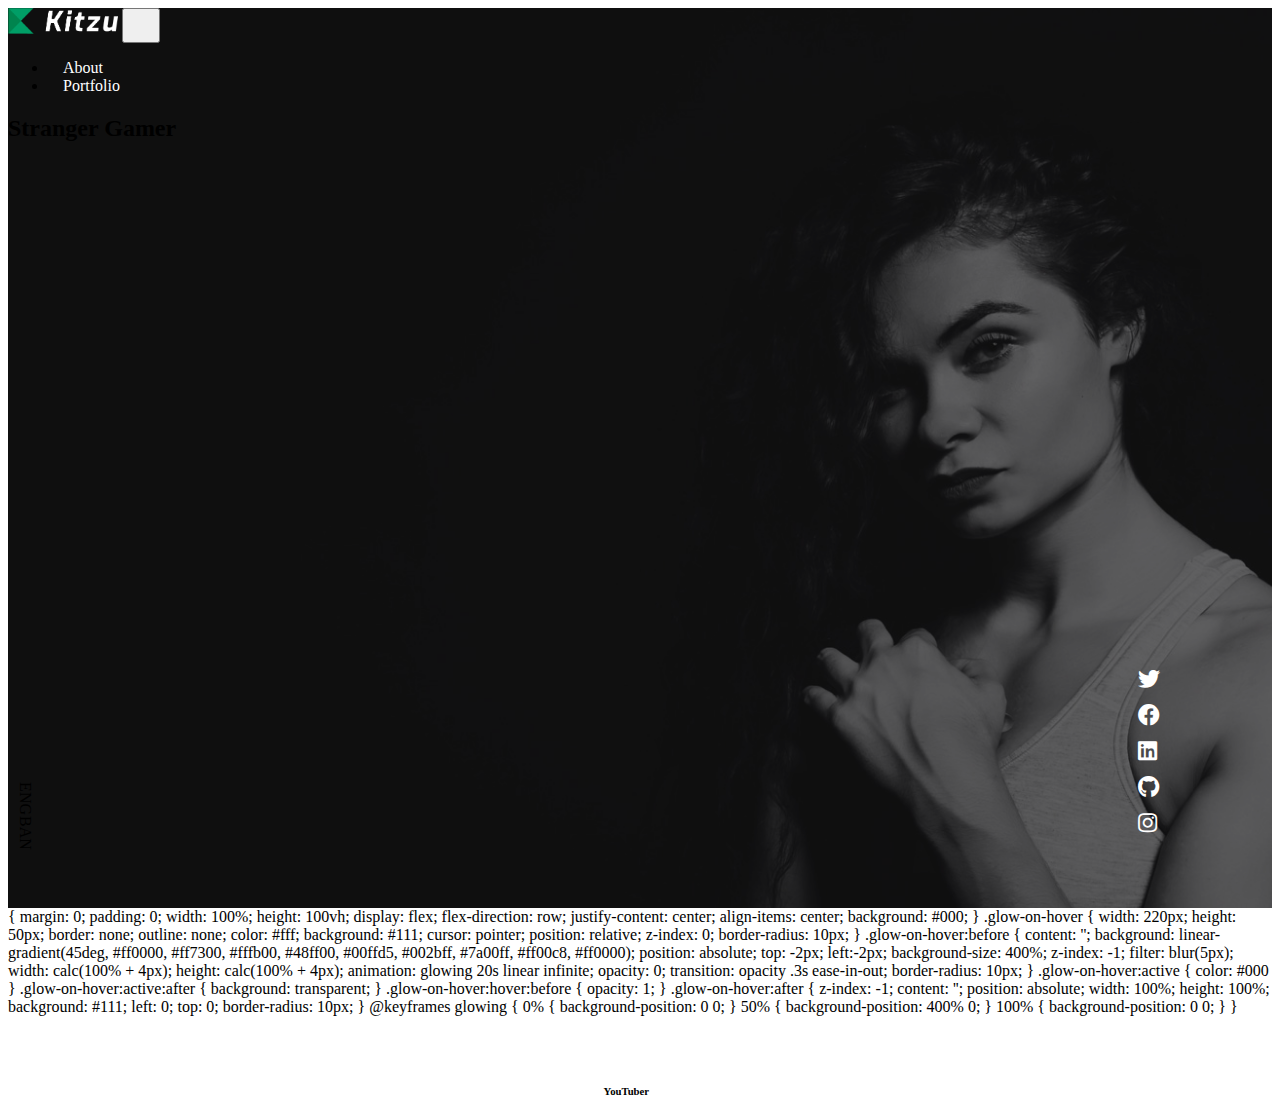
<file: index.html>
<!doctype html>
<html lang="en">
  <head>
    <!-- Required meta tags -->
    <meta charset="utf-8">
    <meta name="viewport" content="width=device-width, initial-scale=1">
    <!-- google fonts  -->
    <link href="https://fonts.googleapis.com/css2?family=Poppins:ital,wght@0,100;0,200;0,300;0,400;0,500;0,600;0,700;0,800;0,900;1,100;1,200;1,300;1,400;1,500;1,600;1,700;1,800;1,900&display=swap" rel="stylesheet">
    <!-- fontawesome  -->
    <link rel="stylesheet" href="https://cdnjs.cloudflare.com/ajax/libs/font-awesome/5.14.0/css/all.min.css">
    <!-- Bootstrap CSS -->
    <link rel="stylesheet" href="https://stackpath.bootstrapcdn.com/bootstrap/5.0.0-alpha1/css/bootstrap.min.css" integrity="sha384-r4NyP46KrjDleawBgD5tp8Y7UzmLA05oM1iAEQ17CSuDqnUK2+k9luXQOfXJCJ4I" crossorigin="anonymous">
    <link rel="stylesheet" href="style.css">
    <link rel="stylesheet" href="css/responsive.css">
    <title>BGMI</title>
  </head>
  <body>

    <!-- home-section start  -->
    <!-- partial:index.partial.html -->
    <section class="home-section element-cover-bg">

      <div class="mydiv">

        <nav class="navbar navbar-expand-lg bg-transparent home-nav py-4">

          <div class="container">

            <a class="navbar-brand" href="#"><img src="images/img-kitzu-logo.png" alt=""></a>

            <button class="navbar-toggler" type="button" data-toggle="collapse" data-target="#navbarSupportedContent" aria-controls="navbarSupportedContent" aria-expanded="false" aria-label="Toggle navigation">

              <span class="navbar-toggler-icon"><i class="fas fa-bars"></i></span>

            </button>

            <div class="collapse navbar-collapse" id="navbarSupportedContent">

              <ul class="navbar-nav home-menu ml-auto">

                <li><a href="about.html">About</a></li>

                <li><a href="portfolio.html">Portfolio</a></li>

              </ul>

            </div>

          </div>

        </nav>

        <div class="mydiv">

          <h2 class="mydiv">Stranger Gamer</h2>

          <div class="typewriter">

            <h4>I am a gamer</h4>

          <div class="typewriter">

            <h6>YouTuber  </h6>

          </div>

        </div>

        <div class="home-left text-white">

          <p class="eng"><span>ENG</span></p>

          <p class="eng"><span>BAN</span></p>   

        </div>

        <div class="home-right">

          <ul class="pl-0">

            <li>

              <a href="#"><i class="fab fa-twitter"></i></a>

            </li>

            <li>

              <a href="#"><i class="fab fa-facebook"></i></a>

            </li>

            <li>

              <a href="#"><i class="fab fa-linkedin"></i></a>

            </li>

            <li>

              <a href="#"><i class="fab fa-github"></i></a>

            </li>

            <li>

              <a href="#"><i class="fab fa-instagram"></i></a>

            </li>

          </ul>

        </div>

      </div>

    </section>
      
{
    margin: 0;
    padding: 0;
    width: 100%;
    height: 100vh;
    display: flex;
    flex-direction: row;
    justify-content: center;
    align-items: center;
    background: #000;
}

.glow-on-hover {
    width: 220px;
    height: 50px;
    border: none;
    outline: none;
    color: #fff;
    background: #111;
    cursor: pointer;
    position: relative;
    z-index: 0;
    border-radius: 10px;
}

.glow-on-hover:before {
    content: '';
    background: linear-gradient(45deg, #ff0000, #ff7300, #fffb00, #48ff00, #00ffd5, #002bff, #7a00ff, #ff00c8, #ff0000);
    position: absolute;
    top: -2px;
    left:-2px;
    background-size: 400%;
    z-index: -1;
    filter: blur(5px);
    width: calc(100% + 4px);
    height: calc(100% + 4px);
    animation: glowing 20s linear infinite;
    opacity: 0;
    transition: opacity .3s ease-in-out;
    border-radius: 10px;
}

.glow-on-hover:active {
    color: #000
}

.glow-on-hover:active:after {
    background: transparent;
}

.glow-on-hover:hover:before {
    opacity: 1;
}

.glow-on-hover:after {
    z-index: -1;
    content: '';
    position: absolute;
    width: 100%;
    height: 100%;
    background: #111;
    left: 0;
    top: 0;
    border-radius: 10px;
}

@keyframes glowing {
    0% { background-position: 0 0; }
    50% { background-position: 400% 0; }
    100% { background-position: 0 0; }
}

      
    <!-- partial -->
    <!-- Optional JavaScript -->

    <!-- Popper.js first, then Bootstrap JS -->

    <script src="https://cdn.jsdelivr.net/npm/popper.js@1.16.0/dist/umd/popper.min.js" integrity="sha384-Q6E9RHvbIyZFJoft+2mJbHaEWldlvI9IOYy5n3zV9zzTtmI3UksdQRVvoxMfooAo" crossorigin="anonymous"></script>

    <script src="https://stackpath.bootstrapcdn.com/bootstrap/5.0.0-alpha1/js/bootstrap.min.js" integrity="sha384-oesi62hOLfzrys4LxRF63OJCXdXDipiYWBnvTl9Y9/TRlw5xlKIEHpNyvvDShgf/" crossorigin="anonymous"></script>

  </body>

</html>
</file>
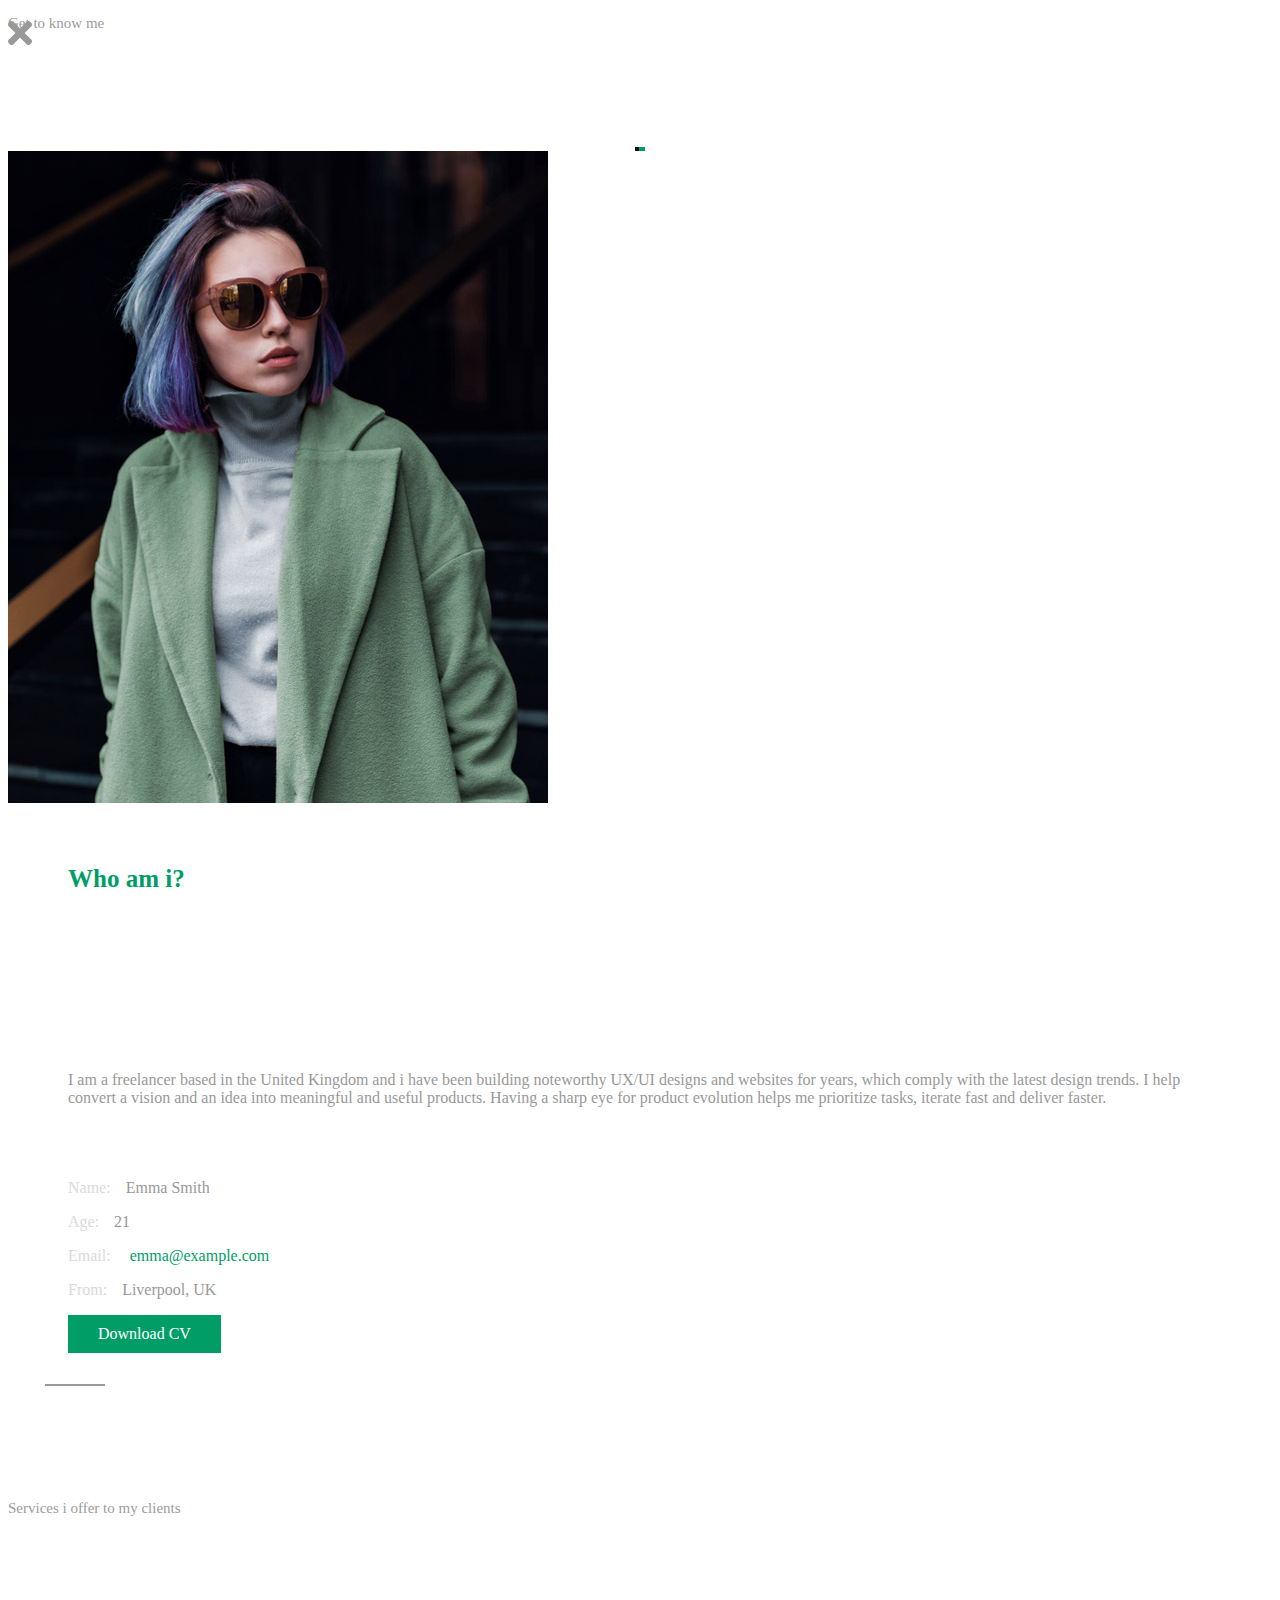
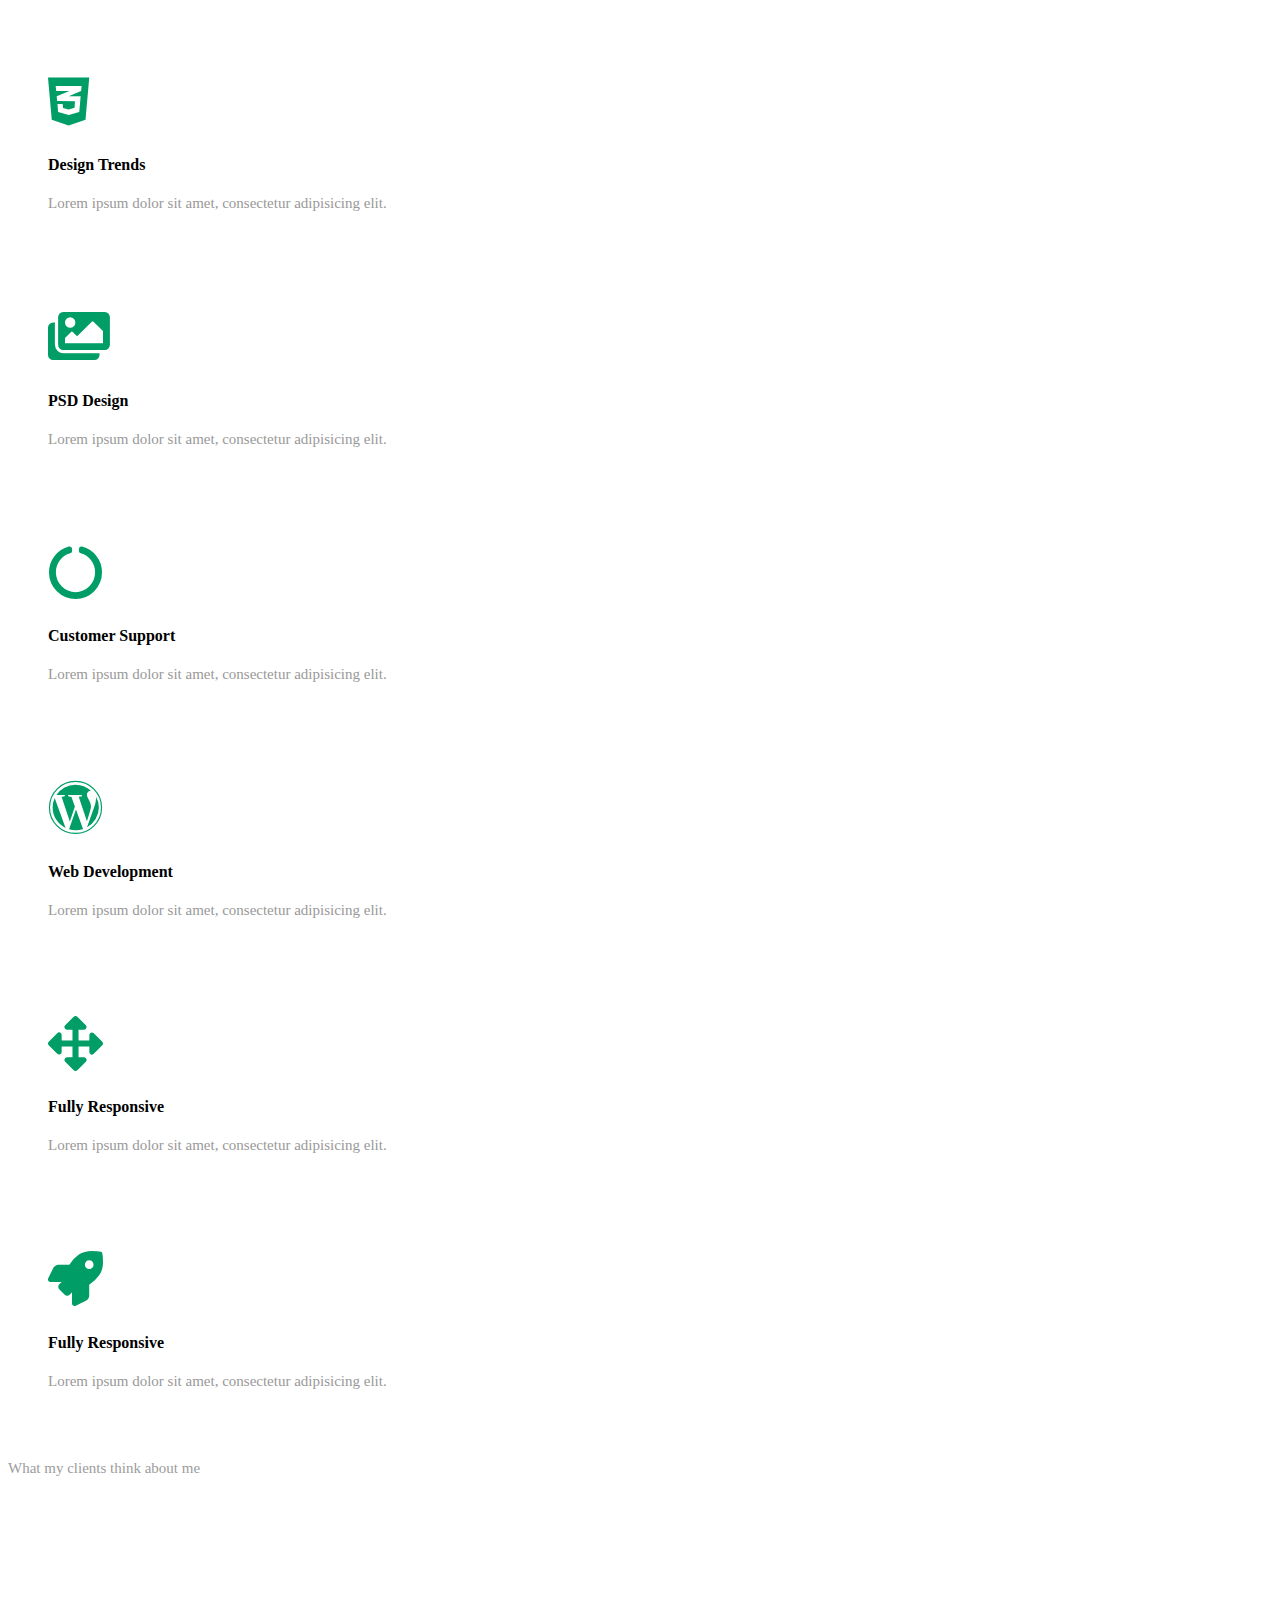
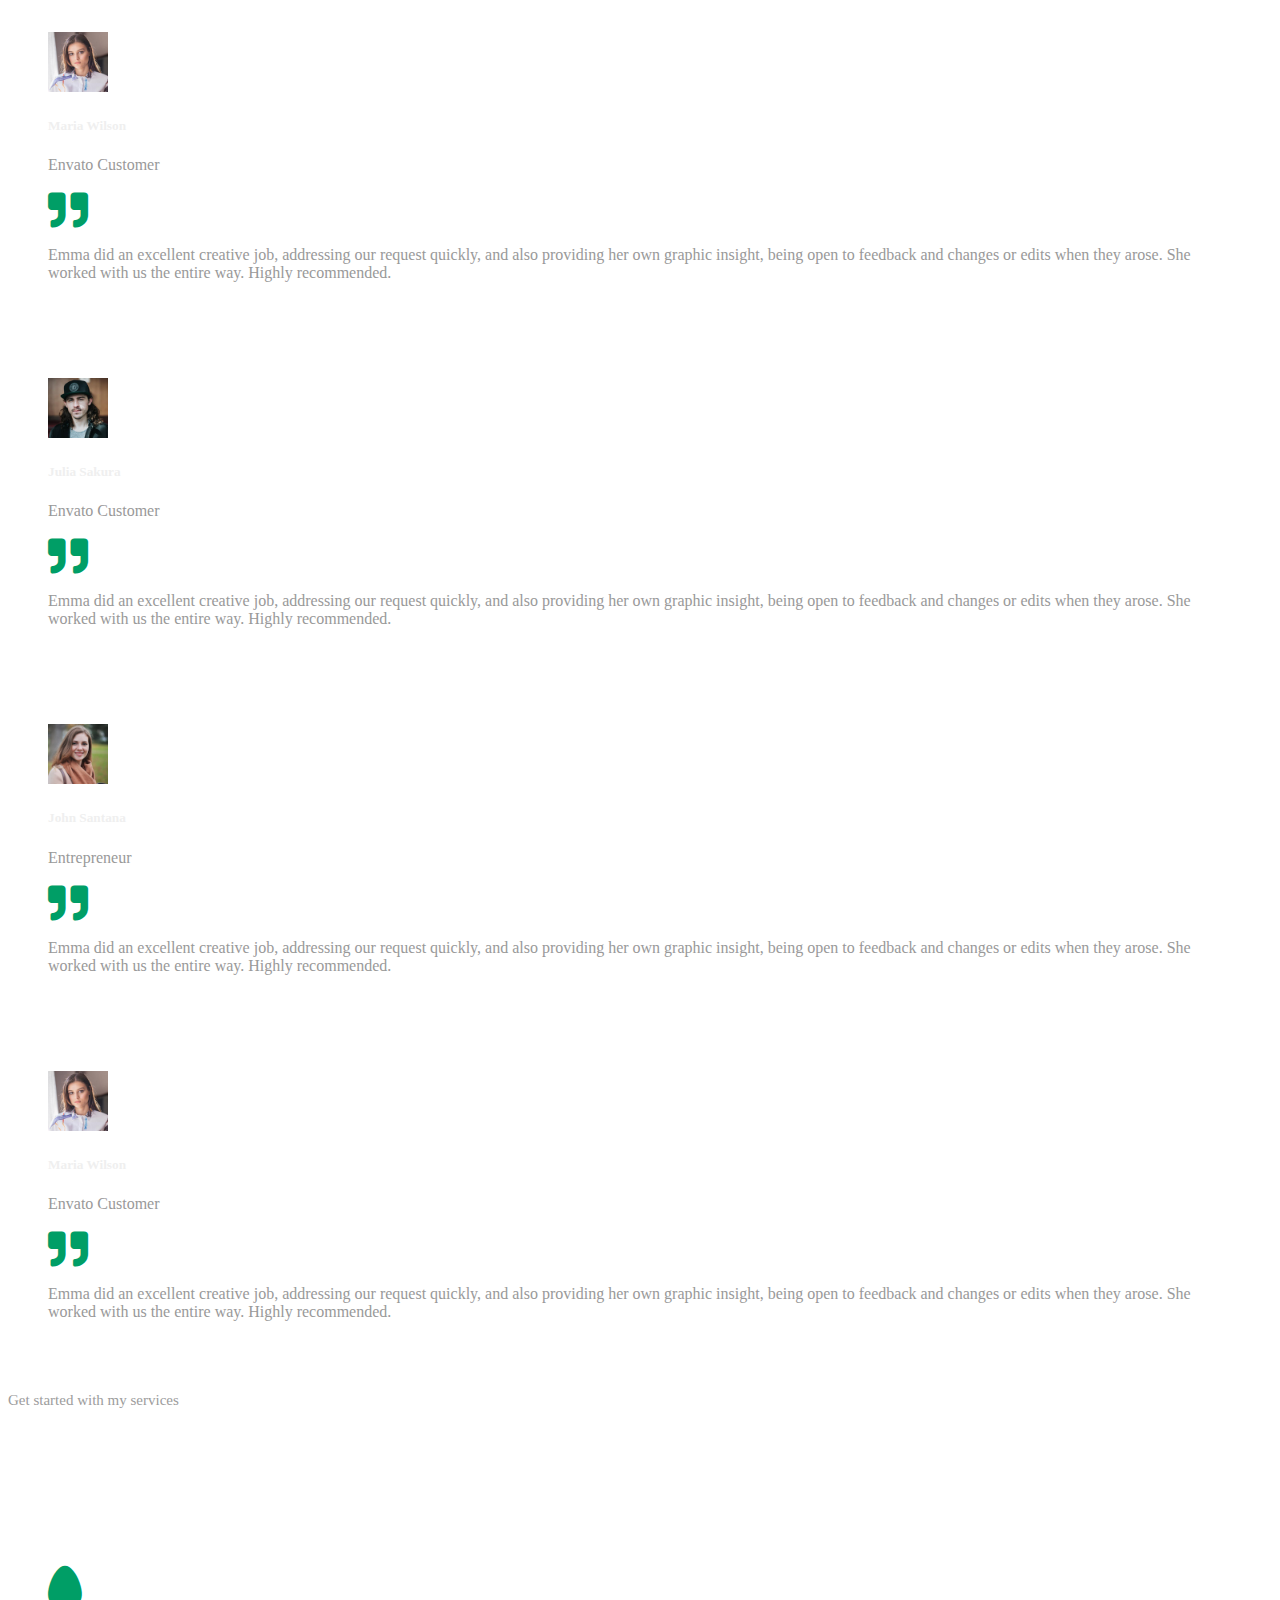
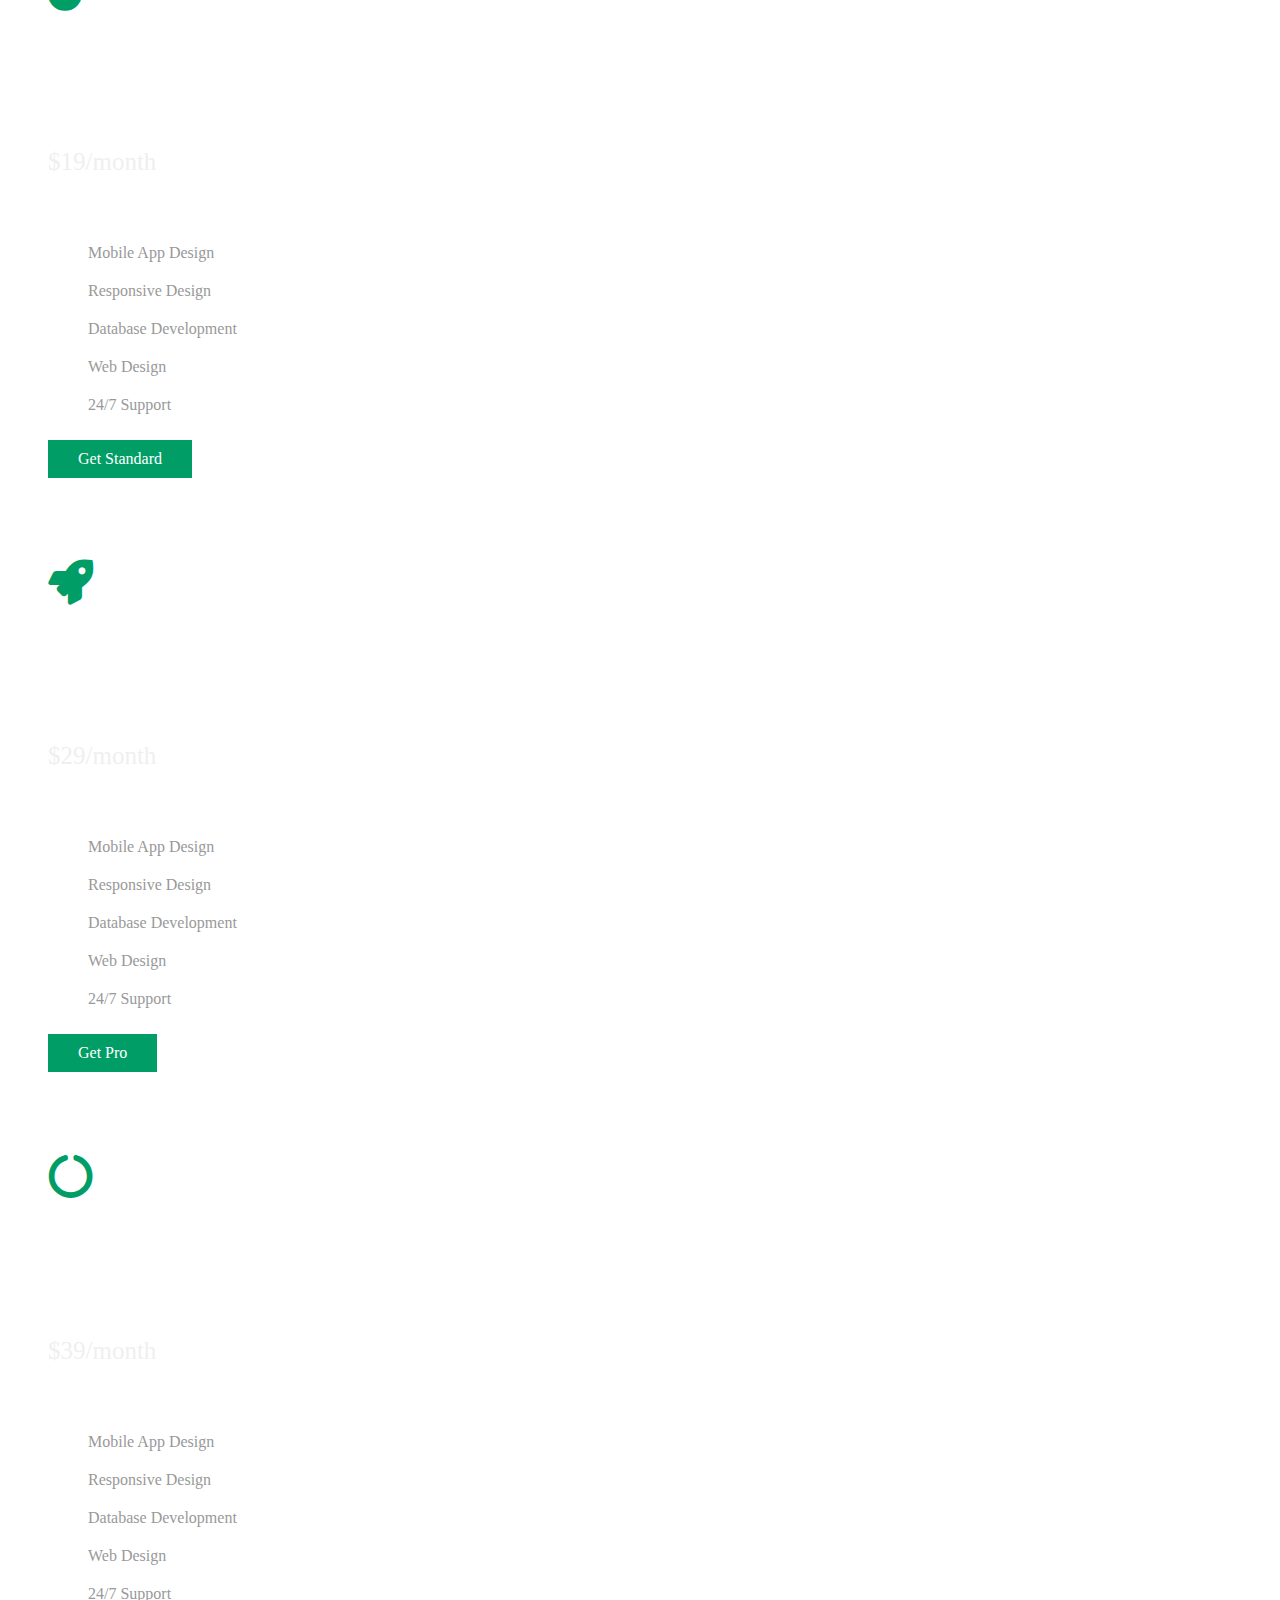
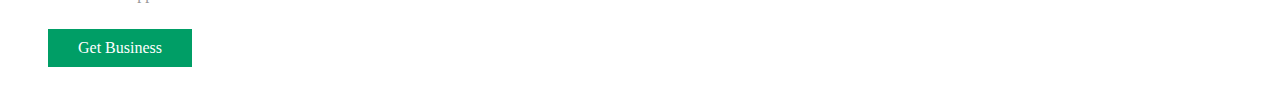
<file: about.html>
<!doctype html>
<html lang="en">
  <head>
    <!-- Required meta tags -->
    <meta charset="utf-8">
    <meta name="viewport" content="width=device-width, initial-scale=1">
    <!-- google fonts  -->
    <link href="https://fonts.googleapis.com/css2?family=Poppins:ital,wght@0,100;0,200;0,300;0,400;0,500;0,600;0,700;0,800;0,900;1,100;1,200;1,300;1,400;1,500;1,600;1,700;1,800;1,900&display=swap" rel="stylesheet">
    <!-- fontawesome  -->
    <link rel="stylesheet" href="https://cdnjs.cloudflare.com/ajax/libs/font-awesome/5.14.0/css/all.min.css">
    <!-- Bootstrap CSS -->
    <link rel="stylesheet" href="https://stackpath.bootstrapcdn.com/bootstrap/5.0.0-alpha1/css/bootstrap.min.css" integrity="sha384-r4NyP46KrjDleawBgD5tp8Y7UzmLA05oM1iAEQ17CSuDqnUK2+k9luXQOfXJCJ4I" crossorigin="anonymous">
    <link rel="stylesheet" href="style.css">
    <link rel="stylesheet" href="css/responsive.css">
    <title>Kitzu</title>
  </head>
  <body>
    <!-- about-section start  -->
    <section class="about-section template-bg py-5">
      <div class="container">
        <div class="row">
          <div class="col-md-12 cross text-right">
            <a href="index.html"><span><i class="fas fa-times"></i></span></a>
          </div>
          <div class="kitzu-text text-center mt-5">
            <p>Get to know me</p>
            <h2>About Me</h2>
            <div class="kitzu-bar mb-5"></div>
          </div>
          <div class="col-xl-5 col-lg-5 about-img mt-5">
            <img src="images/info-img.jpg" alt="">
          </div>
          <div class="col-xl-7 col-lg-7 about-content mt-5">
            <h6>Who am i?</h6>
            <h4>I'm Emma Smith, a visual UX/UI Designer and Web Developer</h4>
            <p>I am a freelancer based in the United Kingdom and i have been building noteworthy UX/UI designs and websites for years, which comply with the latest design trends. I help convert a vision and an idea into meaningful and useful products. Having a sharp eye for product evolution helps me prioritize tasks, iterate fast and deliver faster.</p>
            <div class="row">
              <div class="col-xl-6 col-lg-6 about-me">
                <p><span>Name:</span>Emma Smith</p>
                <p><span>Age:</span>21</p>
              </div>
              <div class="col-xl-6 col-lg-6 about-me">
                <p><span>Email:</span><a href="mailto:emma@example.com"> emma@example.com</a></p>
                <p><span>From:</span>Liverpool, UK</p>
              </div>
              <div class="about-social d-flex align-items-center mt-4">
                <div class="kitzu-button">
                  <a href="#" class="rounded-pill">Download CV</a>
                </div>
                <div class="about-social ml-5">
                  <ul class="pl-0 d-flex">
                    <li><a href="#"><i class="fab fa-twitter"></i></a></li>
                    <li><a href="#"><i class="fab fa-instagram"></i></a></li>
                    <li><a href="#"><i class="fab fa-linkedin"></i></a></li>
                    <li><a href="#"><i class="fab fa-github"></i></a></li>
                    <li><a href="#"><i class="fab fa-favebook"></i></a></li>
                  </ul>
                </div>
              </div>
            </div>
          </div>
        </div>
      </div>
    </section>
    <!-- service-section start  -->
    <section class="service-section template-bg py-5">
      <div class="container">
        <div class="row">
          <div class="kitzu-text mt-5">
            <p>Services i offer to my clients</p>
            <h2>My Services</h2>
          </div>
          <div class="col-xl-4 col-lg-4 col-md-6">
            <div class="service-item bg-normal my-4">
              <span class="service-icon"><i class="fab fa-css3-alt"></i></span>
              <h4 class="service-title text-white my-3">Design Trends</h4>
              <p class="service-text">Lorem ipsum dolor sit amet, consectetur adipisicing elit.</p>
            </div>
          </div>
          <div class="col-xl-4 col-lg-4 col-md-6">
            <div class="service-item bg-normal my-4">
              <span class="service-icon"><i class="fas fa-images"></i></span>
              <h4 class="service-title text-white my-3">PSD Design</h4>
              <p class="service-text">Lorem ipsum dolor sit amet, consectetur adipisicing elit.</p>
            </div>
          </div>
          <div class="col-xl-4 col-lg-4 col-md-6">
            <div class="service-item bg-normal my-4">
              <span class="service-icon"><i class="fas fa-circle-notch"></i></span>
              <h4 class="service-title text-white my-3">Customer Support</h4>
              <p class="service-text">Lorem ipsum dolor sit amet, consectetur adipisicing elit.</p>
            </div>
          </div>
          <div class="col-xl-4 col-lg-4 col-md-6">
            <div class="service-item bg-normal my-4">
              <span class="service-icon"><i class="fab fa-wordpress"></i></span>
              <h4 class="service-title text-white my-3">Web Development</h4>
              <p class="service-text">Lorem ipsum dolor sit amet, consectetur adipisicing elit.</p>
            </div>
          </div>
          <div class="col-xl-4 col-lg-4 col-md-6">
            <div class="service-item bg-normal my-4">
              <span class="service-icon"><i class="fas fa-arrows-alt"></i></span>
              <h4 class="service-title text-white my-3">Fully Responsive</h4>
              <p class="service-text">Lorem ipsum dolor sit amet, consectetur adipisicing elit.</p>
            </div>
          </div>
          <div class="col-xl-4 col-lg-4 col-md-6">
            <div class="service-item bg-normal my-4">
              <span class="service-icon"><i class="fas fa-rocket"></i></span>
              <h4 class="service-title text-white my-3">Fully Responsive</h4>
              <p class="service-text">Lorem ipsum dolor sit amet, consectetur adipisicing elit.</p>
            </div>
          </div>
        </div>
      </div>
    </section>
    <!-- testimonial-section start  -->
    <section class="testimonial-section template-bg py-5">
      <div class="container">
        <div class="row">
          <div class="kitzu-text mt-5">
            <p>What my clients think about me</p>
            <h2>Testimonials</h2>
          </div>
          <div id="carouselExampleControls" class="carousel slide" data-ride="carousel" data-interval="2800">
            <div class="carousel-inner">
              <div class="carousel-item active">
                <div class="row">
                  <div class="col-xl-6 col-lg-6 col-md-6">
                    <div class="client-item bg-normal my-4">
                      <div class="clents-identy d-flex justify-content-between">
                        <div class="client-name d-flex">
                          <div class="client-img mr-4">
                            <img class="rounded-circle" src="images/client-3.jpg" alt="">
                          </div>
                          <div class="client-name">
                            <h5>Maria Wilson</h5>
                            <p>Envato Customer</p>
                          </div>
                        </div>
                        <div class="client-quote">
                          <span><i class="fas fa-quote-right"></i></span>
                        </div>
                      </div>
                      <div class="client-text mt-3">
                        <p>Emma did an excellent creative job, addressing our request quickly, and also providing her own graphic insight, being open to feedback and changes or edits when they arose. She worked with us the entire way. Highly recommended.</p>
                      </div>
                    </div>
                  </div>
                  <div class="col-xl-6 col-lg-6 col-md-6">
                    <div class="client-item bg-normal my-4">
                      <div class="clents-identy d-flex justify-content-between">
                        <div class="client-name d-flex">
                          <div class="client-img mr-4">
                            <img class="rounded-circle" src="images/client-2.jpg" alt="">
                          </div>
                          <div class="client-name">
                            <h5>Julia Sakura</h5>
                            <p>Envato Customer</p>
                          </div>
                        </div>
                        <div class="client-quote">
                          <span><i class="fas fa-quote-right"></i></span>
                        </div>
                      </div>
                      <div class="client-text mt-3">
                        <p>Emma did an excellent creative job, addressing our request quickly, and also providing her own graphic insight, being open to feedback and changes or edits when they arose. She worked with us the entire way. Highly recommended.</p>
                      </div>
                    </div>
                  </div>
                </div>
              </div>
              <div class="carousel-item">
                <div class="row">
                  <div class="col-xl-6 col-lg-6 col-md-6">
                    <div class="client-item bg-normal my-4">
                      <div class="clents-identy d-flex justify-content-between">
                        <div class="client-name d-flex">
                          <div class="client-img mr-4">
                            <img class="rounded-circle" src="images/client-1.jpg" alt="">
                          </div>
                          <div class="client-name">
                            <h5>John Santana</h5>
                            <p>Entrepreneur</p>
                          </div>
                        </div>
                        <div class="client-quote">
                          <span><i class="fas fa-quote-right"></i></span>
                        </div>
                      </div>
                      <div class="client-text mt-3">
                        <p>Emma did an excellent creative job, addressing our request quickly, and also providing her own graphic insight, being open to feedback and changes or edits when they arose. She worked with us the entire way. Highly recommended.</p>
                      </div>
                    </div>
                  </div>
                  <div class="col-xl-6 col-lg-6 col-md-6">
                    <div class="client-item bg-normal my-4">
                      <div class="clents-identy d-flex justify-content-between">
                        <div class="client-name d-flex">
                          <div class="client-img mr-4">
                            <img class="rounded-circle" src="images/client-3.jpg" alt="">
                          </div>
                          <div class="client-name">
                            <h5>Maria Wilson</h5>
                            <p>Envato Customer</p>
                          </div>
                        </div>
                        <div class="client-quote">
                          <span><i class="fas fa-quote-right"></i></span>
                        </div>
                      </div>
                      <div class="client-text mt-3">
                        <p>Emma did an excellent creative job, addressing our request quickly, and also providing her own graphic insight, being open to feedback and changes or edits when they arose. She worked with us the entire way. Highly recommended.</p>
                      </div>
                    </div>
                  </div>
                </div>
              </div>
            </div>          
          </div>
        </div>
      </div>
    </section>
    <!-- testimonial-section under-990px start  -->
    <section class="testimonial-section under-990px template-bg py-5">
      <div class="container">
        <div class="row">
          <div class="kitzu-text mt-5">
            <p>What my clients think about me</p>
            <h2>Testimonials</h2>
          </div>
          <div id="carouselExampleControls" class="carousel slide" data-ride="carousel" data-interval="2800">
            <div class="carousel-inner">
              <div class="carousel-item active">
                <div class="row">
                  <div class="col-md-12">
                    <div class="client-item bg-normal my-4">
                      <div class="clents-identy d-flex justify-content-between">
                        <div class="client-name d-flex">
                          <div class="client-img mr-4">
                            <img class="rounded-circle" src="images/client-3.jpg" alt="">
                          </div>
                          <div class="client-name">
                            <h5>Maria Wilson</h5>
                            <p>Envato Customer</p>
                          </div>
                        </div>
                        <div class="client-quote">
                          <span><i class="fas fa-quote-right"></i></span>
                        </div>
                      </div>
                      <div class="client-text mt-3">
                        <p>Emma did an excellent creative job, addressing our request quickly, and also providing her own graphic insight, being open to feedback and changes or edits when they arose. She worked with us the entire way. Highly recommended.</p>
                      </div>
                    </div>
                  </div>
                </div>
              </div>
              <div class="carousel-item">
                <div class="row">
                  <div class="col-md-12">
                    <div class="client-item bg-normal my-4">
                      <div class="clents-identy d-flex justify-content-between">
                        <div class="client-name d-flex">
                          <div class="client-img mr-4">
                            <img class="rounded-circle" src="images/client-2.jpg" alt="">
                          </div>
                          <div class="client-name">
                            <h5>Julia Sakura</h5>
                            <p>Envato Customer</p>
                          </div>
                        </div>
                        <div class="client-quote">
                          <span><i class="fas fa-quote-right"></i></span>
                        </div>
                      </div>
                      <div class="client-text mt-3">
                        <p>Emma did an excellent creative job, addressing our request quickly, and also providing her own graphic insight, being open to feedback and changes or edits when they arose. She worked with us the entire way. Highly recommended.</p>
                      </div>
                    </div>
                  </div>
                </div>
              </div>
              <div class="carousel-item">
                <div class="row">
                  <div class="col-md-12">
                    <div class="client-item bg-normal my-4">
                      <div class="clents-identy d-flex justify-content-between">
                        <div class="client-name d-flex">
                          <div class="client-img mr-4">
                            <img class="rounded-circle" src="images/client-3.jpg" alt="">
                          </div>
                          <div class="client-name">
                            <h5>Maria Wilson</h5>
                            <p>Envato Customer</p>
                          </div>
                        </div>
                        <div class="client-quote">
                          <span><i class="fas fa-quote-right"></i></span>
                        </div>
                      </div>
                      <div class="client-text mt-3">
                        <p>Emma did an excellent creative job, addressing our request quickly, and also providing her own graphic insight, being open to feedback and changes or edits when they arose. She worked with us the entire way. Highly recommended.</p>
                      </div>
                    </div>
                  </div>
                </div>
              </div>
            </div>          
          </div>
        </div>
      </div>
    </section>



    <!-- plan-section start  -->
    <section class="plan-section template-bg py-5">
      <div class="container">
        <div class="row">
          <div class="kitzu-text mt-5">
            <p>Get started with my services</p>
            <h2>Choose a Plan</h2>
          </div>
          <div class="col-xl-4 col-lg-4 col-md-12">
            <div class="plan-item bg-normal text-center mt-4">
              <span class="plan-icon"><i class="fas fa-egg"></i></span>
              <h4 class="plan-title text-white my-3">Standard</h4>
              <h6 class="plan-price mb-4">$19/month</h6>
              <ul class="plan-list pl-0">
                <li>Mobile App Design</li>
                <li>Responsive Design</li>
                <li>Database Development</li>
                <li>Web Design</li>
                <li>24/7 Support</li>
              </ul>
              <div class="kitzu-button pt-3">
                <a href="#" class="rounded-pill">Get Standard</a>
              </div>
            </div>
          </div>
          <div class="col-xl-4 col-lg-4 col-md-12">
            <div class="plan-item bg-normal text-center mt-4">
              <span class="plan-icon"><i class="fas fa-rocket"></i></span>
              <h4 class="plan-title text-white my-3">Professional</h4>
              <h6 class="plan-price mb-4">$29/month</h6>
              <ul class="plan-list pl-0">
                <li>Mobile App Design</li>
                <li>Responsive Design</li>
                <li>Database Development</li>
                <li>Web Design</li>
                <li>24/7 Support</li>
              </ul>
              <div class="kitzu-button pt-3">
                <a href="#" class="rounded-pill">Get Pro</a>
              </div>
            </div>
          </div>
          <div class="col-xl-4 col-lg-4 col-md-12">
            <div class="plan-item bg-normal text-center mt-4">
              <span class="plan-icon"><i class="fas fa-circle-notch"></i></span>
              <h4 class="plan-title text-white my-3">Business</h4>
              <h6 class="plan-price mb-4">$39/month</h6>
              <ul class="plan-list pl-0">
                <li>Mobile App Design</li>
                <li>Responsive Design</li>
                <li>Database Development</li>
                <li>Web Design</li>
                <li>24/7 Support</li>
              </ul>
              <div class="kitzu-button pt-3">
                <a href="#" class="rounded-pill">Get Business</a>
              </div>
            </div>
          </div>
        </div>
      </div>
    </section>
    <!-- Optional JavaScript -->
    <!-- Popper.js first, then Bootstrap JS -->
    <script src="https://cdn.jsdelivr.net/npm/popper.js@1.16.0/dist/umd/popper.min.js" integrity="sha384-Q6E9RHvbIyZFJoft+2mJbHaEWldlvI9IOYy5n3zV9zzTtmI3UksdQRVvoxMfooAo" crossorigin="anonymous"></script>
    <script src="https://stackpath.bootstrapcdn.com/bootstrap/5.0.0-alpha1/js/bootstrap.min.js" integrity="sha384-oesi62hOLfzrys4LxRF63OJCXdXDipiYWBnvTl9Y9/TRlw5xlKIEHpNyvvDShgf/" crossorigin="anonymous"></script>
  </body>
</html>
</file>
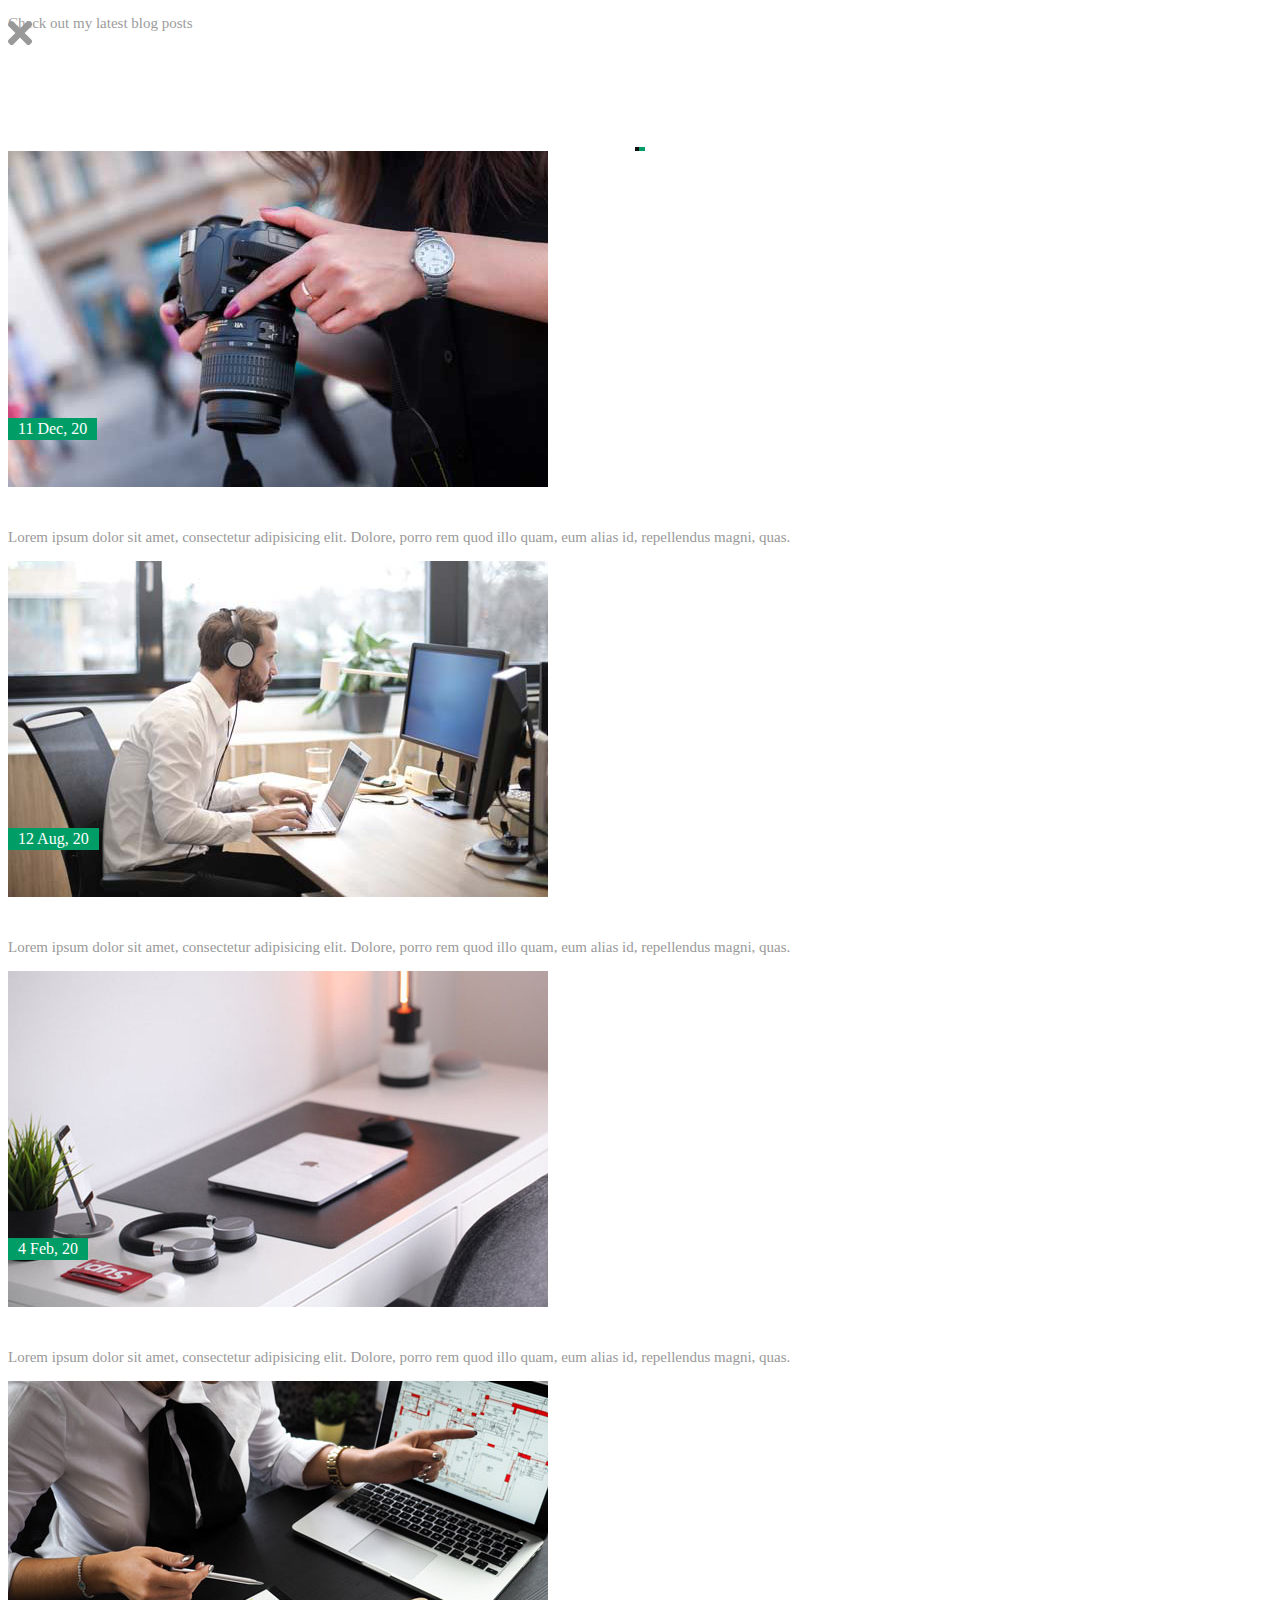
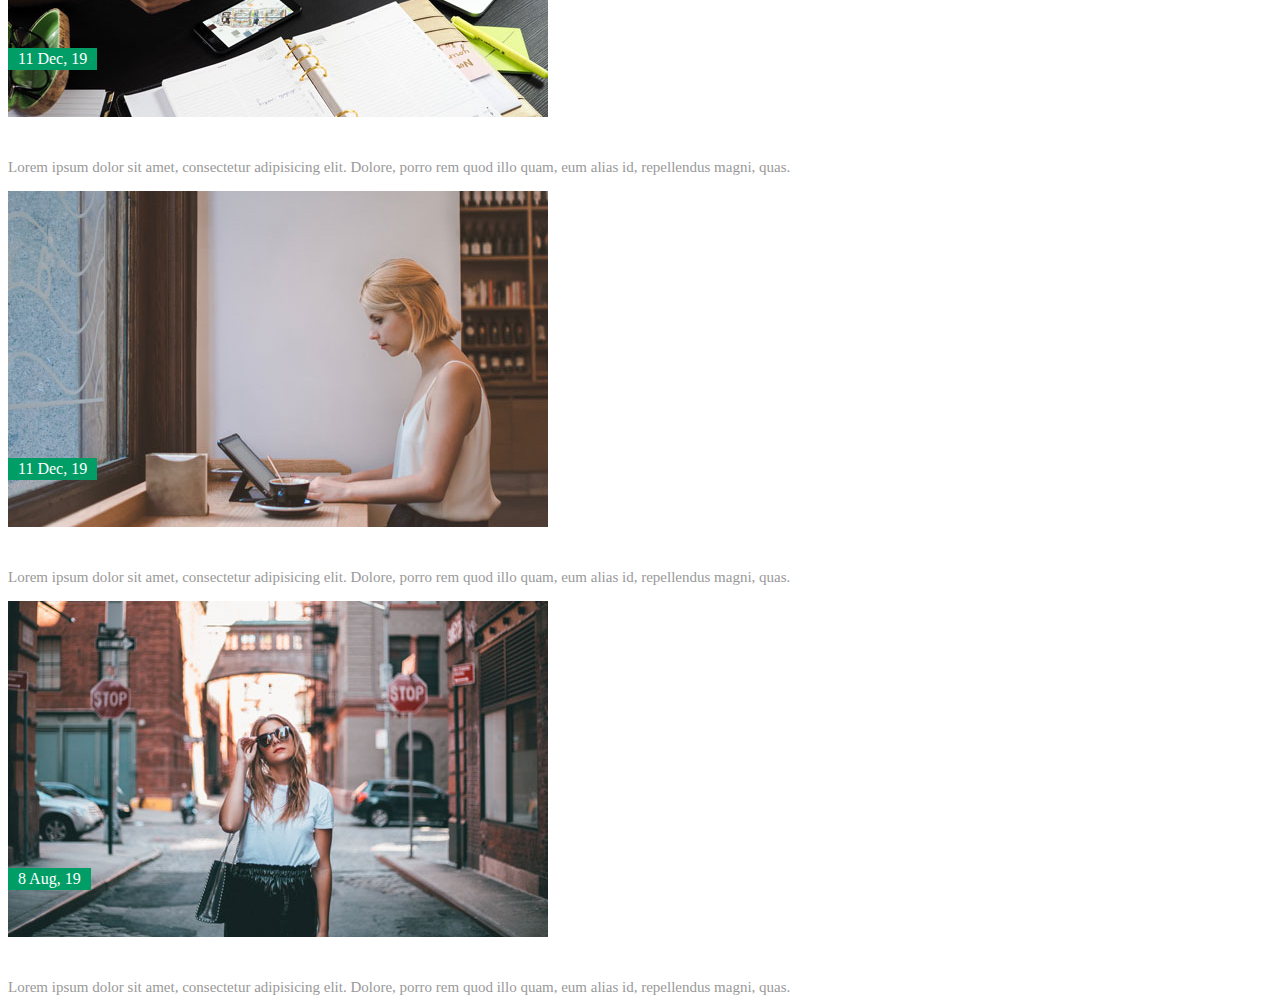
<file: blog.html>
<!doctype html>
<html lang="en">
  <head>
    <!-- Required meta tags -->
    <meta charset="utf-8">
    <meta name="viewport" content="width=device-width, initial-scale=1">
    <!-- google fonts  -->
    <link href="https://fonts.googleapis.com/css2?family=Poppins:ital,wght@0,100;0,200;0,300;0,400;0,500;0,600;0,700;0,800;0,900;1,100;1,200;1,300;1,400;1,500;1,600;1,700;1,800;1,900&display=swap" rel="stylesheet">
    <!-- fontawesome  -->
    <link rel="stylesheet" href="https://cdnjs.cloudflare.com/ajax/libs/font-awesome/5.14.0/css/all.min.css">
    <!-- Bootstrap CSS -->
    <link rel="stylesheet" href="https://stackpath.bootstrapcdn.com/bootstrap/5.0.0-alpha1/css/bootstrap.min.css" integrity="sha384-r4NyP46KrjDleawBgD5tp8Y7UzmLA05oM1iAEQ17CSuDqnUK2+k9luXQOfXJCJ4I" crossorigin="anonymous">
    <link rel="stylesheet" href="style.css">
    <link rel="stylesheet" href="css/responsive.css">
    <title>Kitzu</title>
  </head>
  <body>
    <!-- blog-section start  -->
    <section class="blog-section template-bg py-5">
      <div class="container">
        <div class="row">
          <div class="cross text-right">
            <a href="index.html"><span><i class="fas fa-times"></i></span></a>
          </div>
          <div class="kitzu-text text-center mt-5">
            <p>Check out my latest blog posts</p>
            <h2>My Blog</h2>
            <div class="kitzu-bar mb-5"></div>
          </div>
          <div class="col-xl-4 col-lg-4 col-md-6">
            <div class="blog-item my-4">
              <div class="blog-image">
                <img src="images/post-1.jpg" alt="">
              </div>
              <p class="post-date">11 Dec, 20</p>
              <a href="#" class="h4 post-title my-2">Top tools for Photographers</a>
              <p class="post-content">Lorem ipsum dolor sit amet, consectetur adipisicing elit. Dolore, porro rem quod illo quam, eum alias id, repellendus magni, quas.</p>
            </div>
          </div>
          <div class="col-xl-4 col-lg-4 col-md-6">
            <div class="blog-item my-4">
              <div class="blog-image">
                <img src="images/post-2.jpg" alt="">
              </div>
              <p class="post-date">12 Aug, 20</p>
              <a href="#" class="h4 post-title my-2">Take a tour of my office</a>
              <p class="post-content">Lorem ipsum dolor sit amet, consectetur adipisicing elit. Dolore, porro rem quod illo quam, eum alias id, repellendus magni, quas.</p>
            </div>
          </div>
          <div class="col-xl-4 col-lg-4 col-md-6">
            <div class="blog-item my-4">
              <div class="blog-image">
                <img src="images/post-3.jpg" alt="">
              </div>
              <p class="post-date">4 Feb, 20</p>
              <a href="#" class="h4 post-title my-2">How i became a Web Designer</a>
              <p class="post-content">Lorem ipsum dolor sit amet, consectetur adipisicing elit. Dolore, porro rem quod illo quam, eum alias id, repellendus magni, quas.</p>
            </div>
          </div>
          <div class="col-xl-4 col-lg-4 col-md-6">
            <div class="blog-item my-4">
              <div class="blog-image">
                <img src="images/post-4.jpg" alt="">
              </div>
              <p class="post-date">11 Dec, 19</p>
              <a href="#" class="h4 post-title my-2">How to improve work performance</a>
              <p class="post-content">Lorem ipsum dolor sit amet, consectetur adipisicing elit. Dolore, porro rem quod illo quam, eum alias id, repellendus magni, quas.</p>
            </div>
          </div>
          <div class="col-xl-4 col-lg-4 col-md-6">
            <div class="blog-item my-4">
              <div class="blog-image">
                <img src="images/post-5.jpg" alt="">
              </div>
              <p class="post-date">11 Dec, 19</p>
              <a href="#" class="h4 post-title my-2">How to work from home</a>
              <p class="post-content">Lorem ipsum dolor sit amet, consectetur adipisicing elit. Dolore, porro rem quod illo quam, eum alias id, repellendus magni, quas.</p>
            </div>
          </div>
          <div class="col-xl-4 col-lg-4 col-md-6">
            <div class="blog-item my-4">
              <div class="blog-image">
                <img src="images/post-6.jpg" alt="">
              </div>
              <p class="post-date">8 Aug, 19</p>
              <a href="#" class="h4 post-title my-2">How to enjoy your business trip</a>
              <p class="post-content">Lorem ipsum dolor sit amet, consectetur adipisicing elit. Dolore, porro rem quod illo quam, eum alias id, repellendus magni, quas.</p>
            </div>
          </div>
        </div>
      </div>
    </section>
    <!-- Optional JavaScript -->
    <!-- Popper.js first, then Bootstrap JS -->
    <script src="https://cdn.jsdelivr.net/npm/popper.js@1.16.0/dist/umd/popper.min.js" integrity="sha384-Q6E9RHvbIyZFJoft+2mJbHaEWldlvI9IOYy5n3zV9zzTtmI3UksdQRVvoxMfooAo" crossorigin="anonymous"></script>
    <script src="https://stackpath.bootstrapcdn.com/bootstrap/5.0.0-alpha1/js/bootstrap.min.js" integrity="sha384-oesi62hOLfzrys4LxRF63OJCXdXDipiYWBnvTl9Y9/TRlw5xlKIEHpNyvvDShgf/" crossorigin="anonymous"></script>
  </body>
</html>
</file>
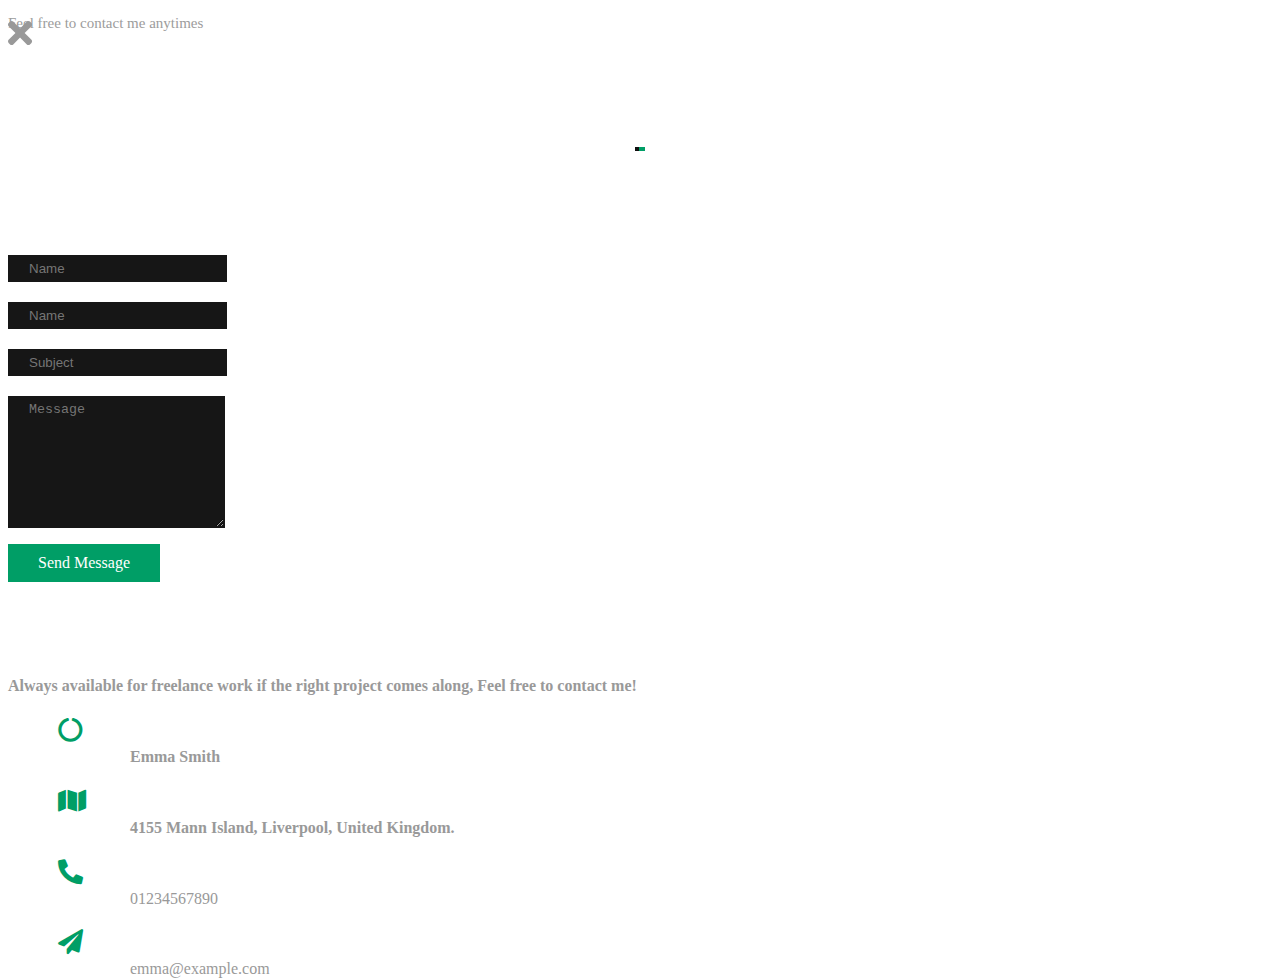
<file: contact.html>
<!doctype html>
<html lang="en">
  <head>
    <!-- Required meta tags -->
    <meta charset="utf-8">
    <meta name="viewport" content="width=device-width, initial-scale=1">
    <!-- google fonts  -->
    <link href="https://fonts.googleapis.com/css2?family=Poppins:ital,wght@0,100;0,200;0,300;0,400;0,500;0,600;0,700;0,800;0,900;1,100;1,200;1,300;1,400;1,500;1,600;1,700;1,800;1,900&display=swap" rel="stylesheet">
    <!-- fontawesome  -->
    <link rel="stylesheet" href="https://cdnjs.cloudflare.com/ajax/libs/font-awesome/5.14.0/css/all.min.css">
    <!-- Bootstrap CSS -->
    <link rel="stylesheet" href="https://stackpath.bootstrapcdn.com/bootstrap/5.0.0-alpha1/css/bootstrap.min.css" integrity="sha384-r4NyP46KrjDleawBgD5tp8Y7UzmLA05oM1iAEQ17CSuDqnUK2+k9luXQOfXJCJ4I" crossorigin="anonymous">
    <link rel="stylesheet" href="style.css">
    <link rel="stylesheet" href="css/responsive.css">
    <title>Kitzu</title>
  </head>
  <body>
    <!-- contact-section start  -->
    <section class="contact-section template-bg py-5">
      <div class="container">
        <div class="row">
          <div class="cross text-right">
            <a href="index.html"><span><i class="fas fa-times"></i></span></a>
          </div>
          <div class="kitzu-text text-center mt-5">
            <p>Feel free to contact me anytimes</p>
            <h2>Get in Touch</h2>
            <div class="kitzu-bar mb-5"></div>
          </div>
          <div class="col-xl-7 col-lg-7">
            <div class="contact-form">
              <h4>Message Me</h4>
              <form action="#">
                <div class="row">
                  <div class="col-xl-6 col-lg-6">
                    <input type="text" class="form-control" placeholder="Name">
                  </div>
                  <div class="col-xl-6 col-lg-6">
                    <input type="email" class="form-control" placeholder="Name">
                  </div>
                  <div class="col-xl-12 col-lg-12">
                    <input type="text" class="form-control" placeholder="Subject">
                  </div>
                  <div class="col-xl-12 col-lg-12">
                    <textarea class="form-control text-area" placeholder="Message"></textarea>
                  </div>
                  <div class="kitzu-button pt-3">
                    <a href="#" class="rounded-pill">Send Message</a>
                  </div>
                </div>
              </form>
            </div>
          </div>
          <div class="col-xl-5 col-lg-5">
            <div class="contact-info">
              <h4>Contact Info</h4>
              <p>Always available for freelance work if the right project comes along, Feel free to contact me!</p>
              <ul class="pl-0">
                <li class="name">
                  <h6>Name</h6>
                  <p>Emma Smith</p>
                </li>
                <li class="location">
                  <h6>Location</h6>
                  <p>4155 Mann Island, Liverpool, United Kingdom.</p>
                </li>
                <li class="call">
                  <h6>Call Me</h6>
                  <a href="tel:01234567890">01234567890</a>
                </li>
                <li class="email">
                  <h6>Email Me</h6>
                  <a href="mailto:">emma@example.com</a>
                </li>
              </ul>
            </div>
          </div>
        </div>
      </div>
    </section>
    <!-- Optional JavaScript -->
    <!-- Popper.js first, then Bootstrap JS -->
    <script src="https://cdn.jsdelivr.net/npm/popper.js@1.16.0/dist/umd/popper.min.js" integrity="sha384-Q6E9RHvbIyZFJoft+2mJbHaEWldlvI9IOYy5n3zV9zzTtmI3UksdQRVvoxMfooAo" crossorigin="anonymous"></script>
    <script src="https://stackpath.bootstrapcdn.com/bootstrap/5.0.0-alpha1/js/bootstrap.min.js" integrity="sha384-oesi62hOLfzrys4LxRF63OJCXdXDipiYWBnvTl9Y9/TRlw5xlKIEHpNyvvDShgf/" crossorigin="anonymous"></script>
  </body>
</html>
</file>
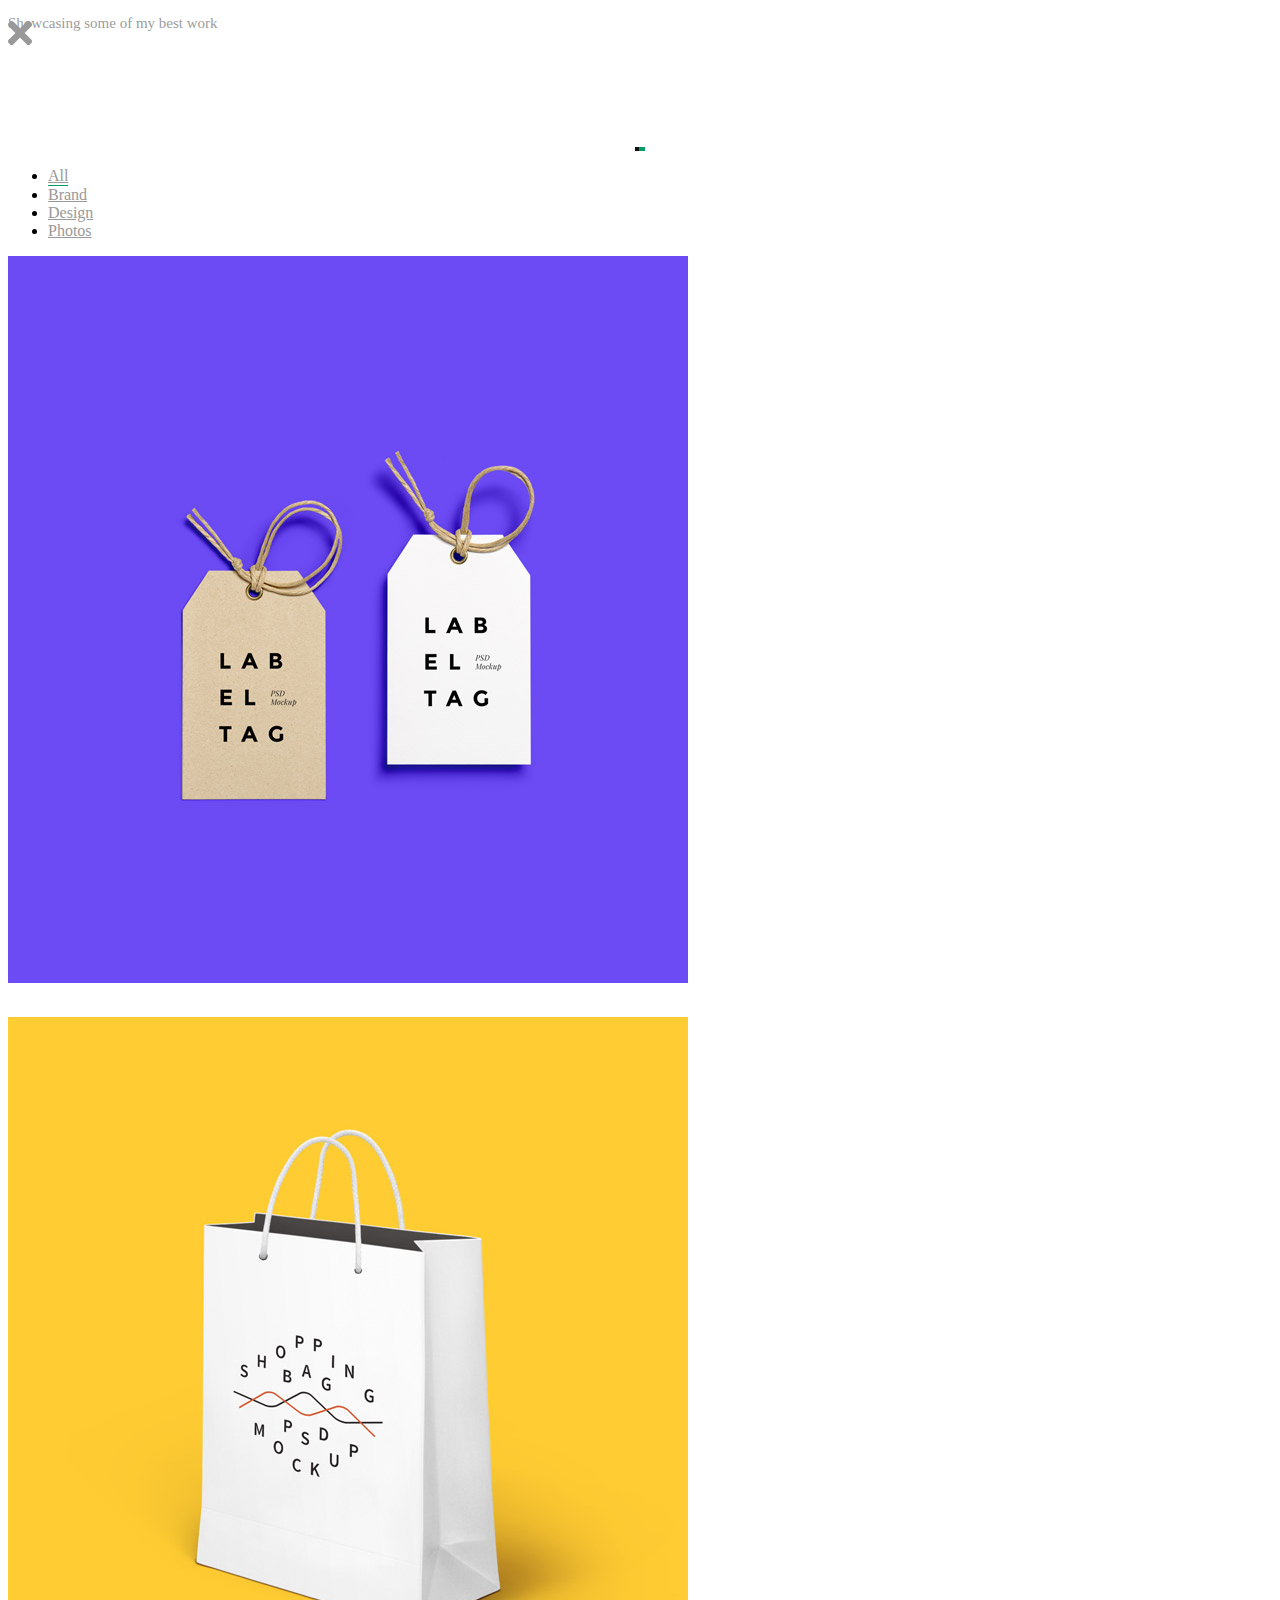
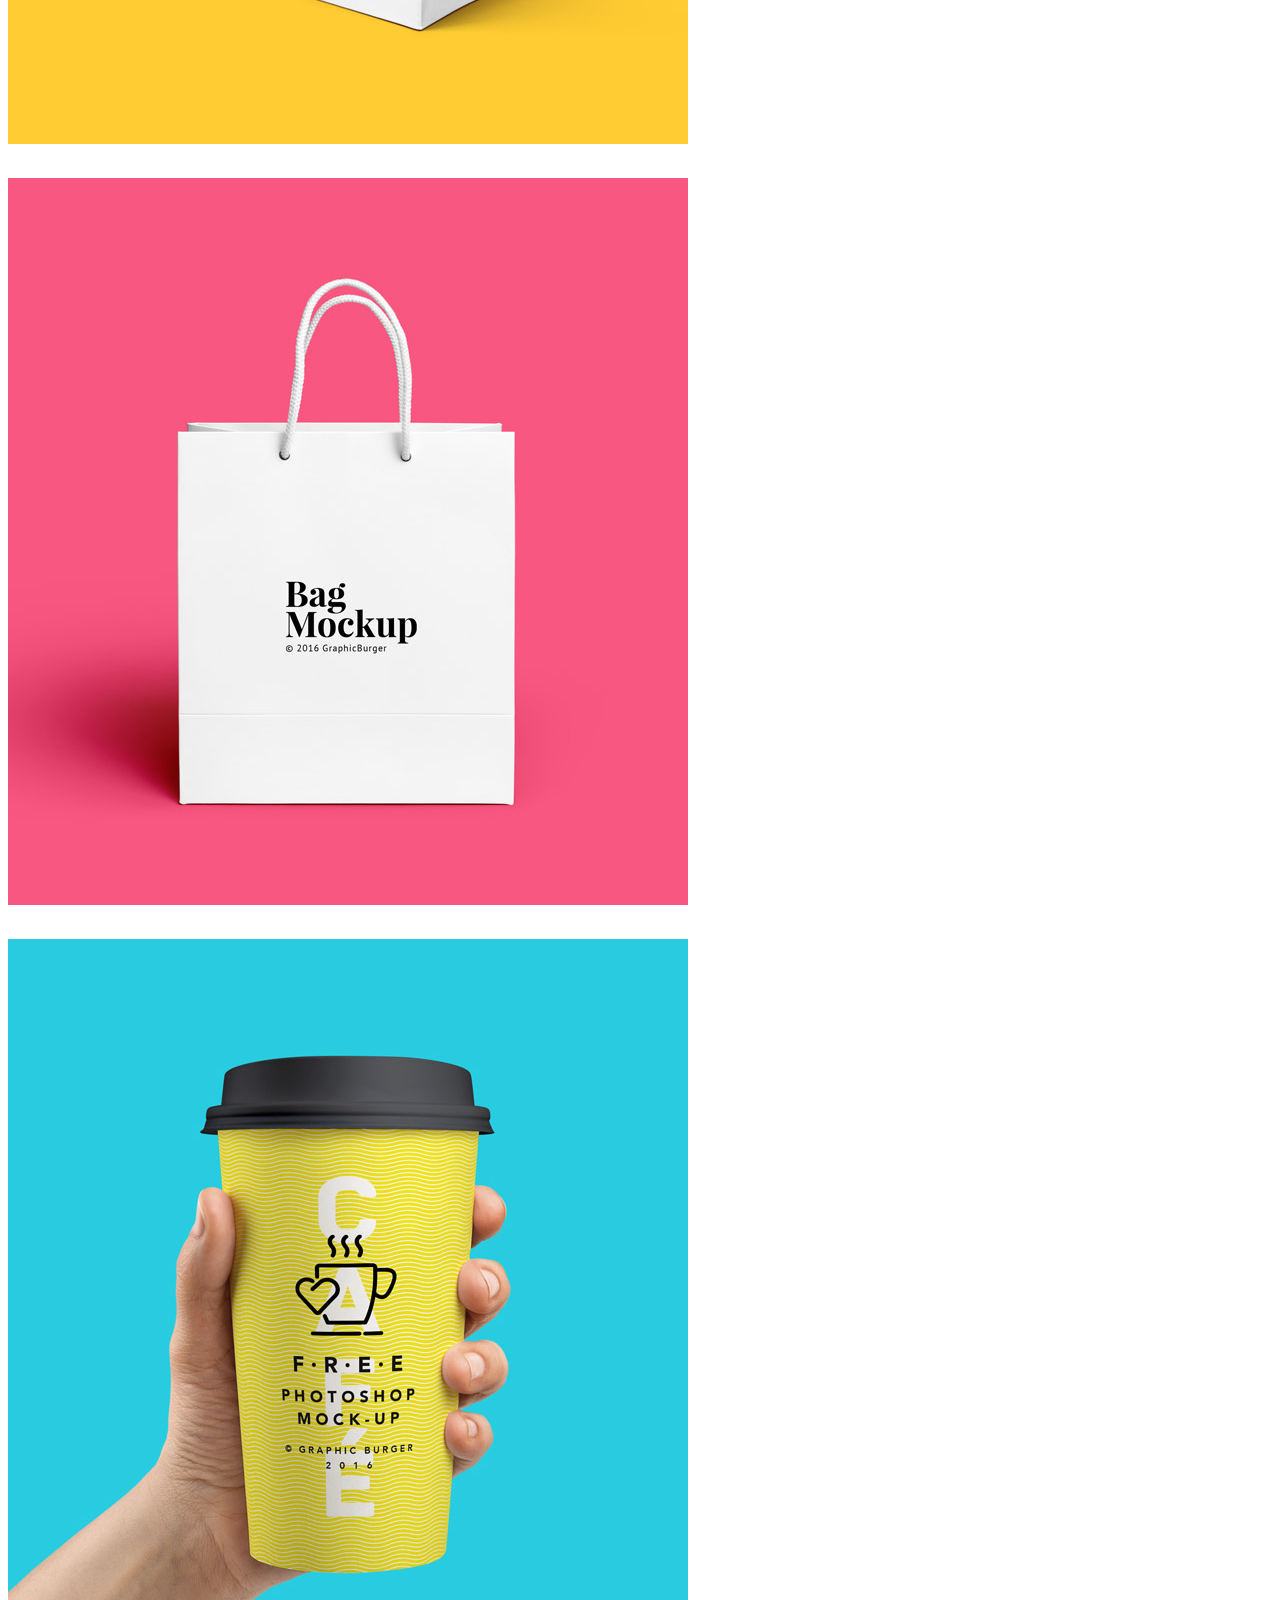
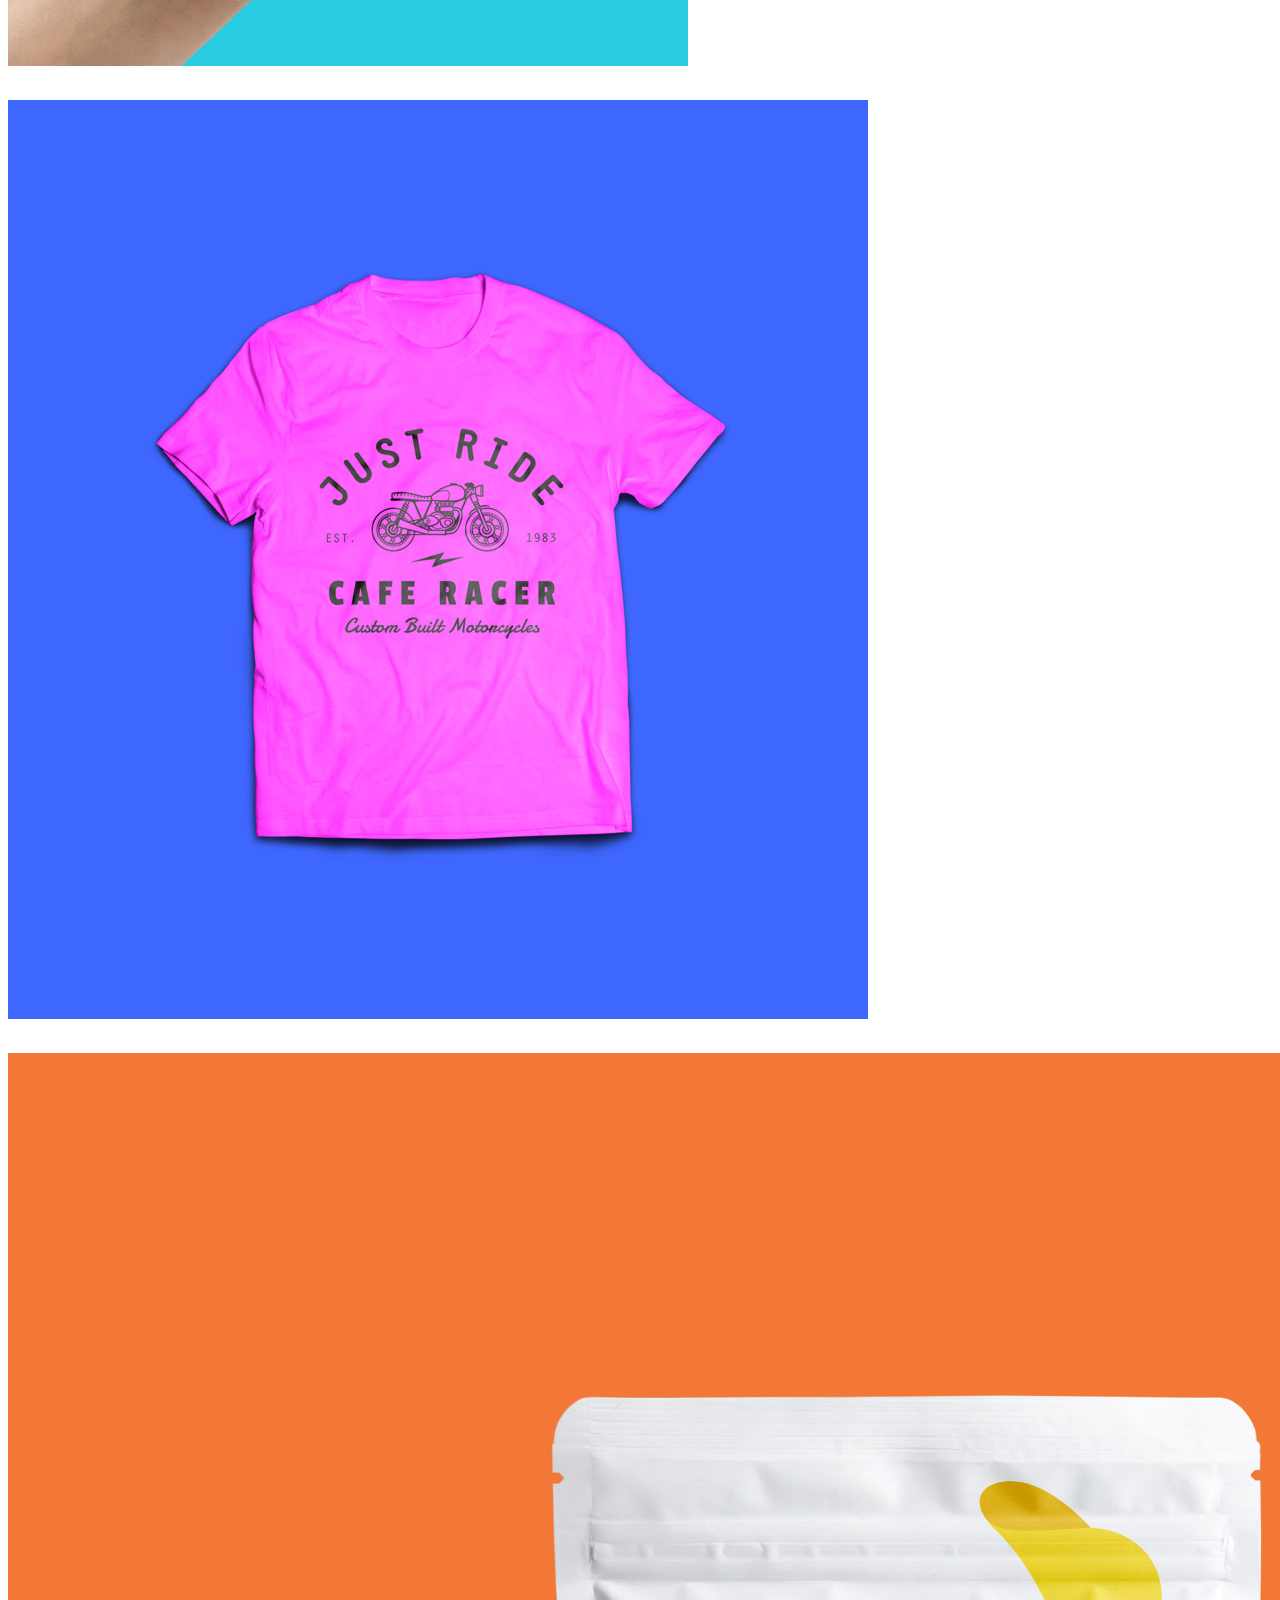
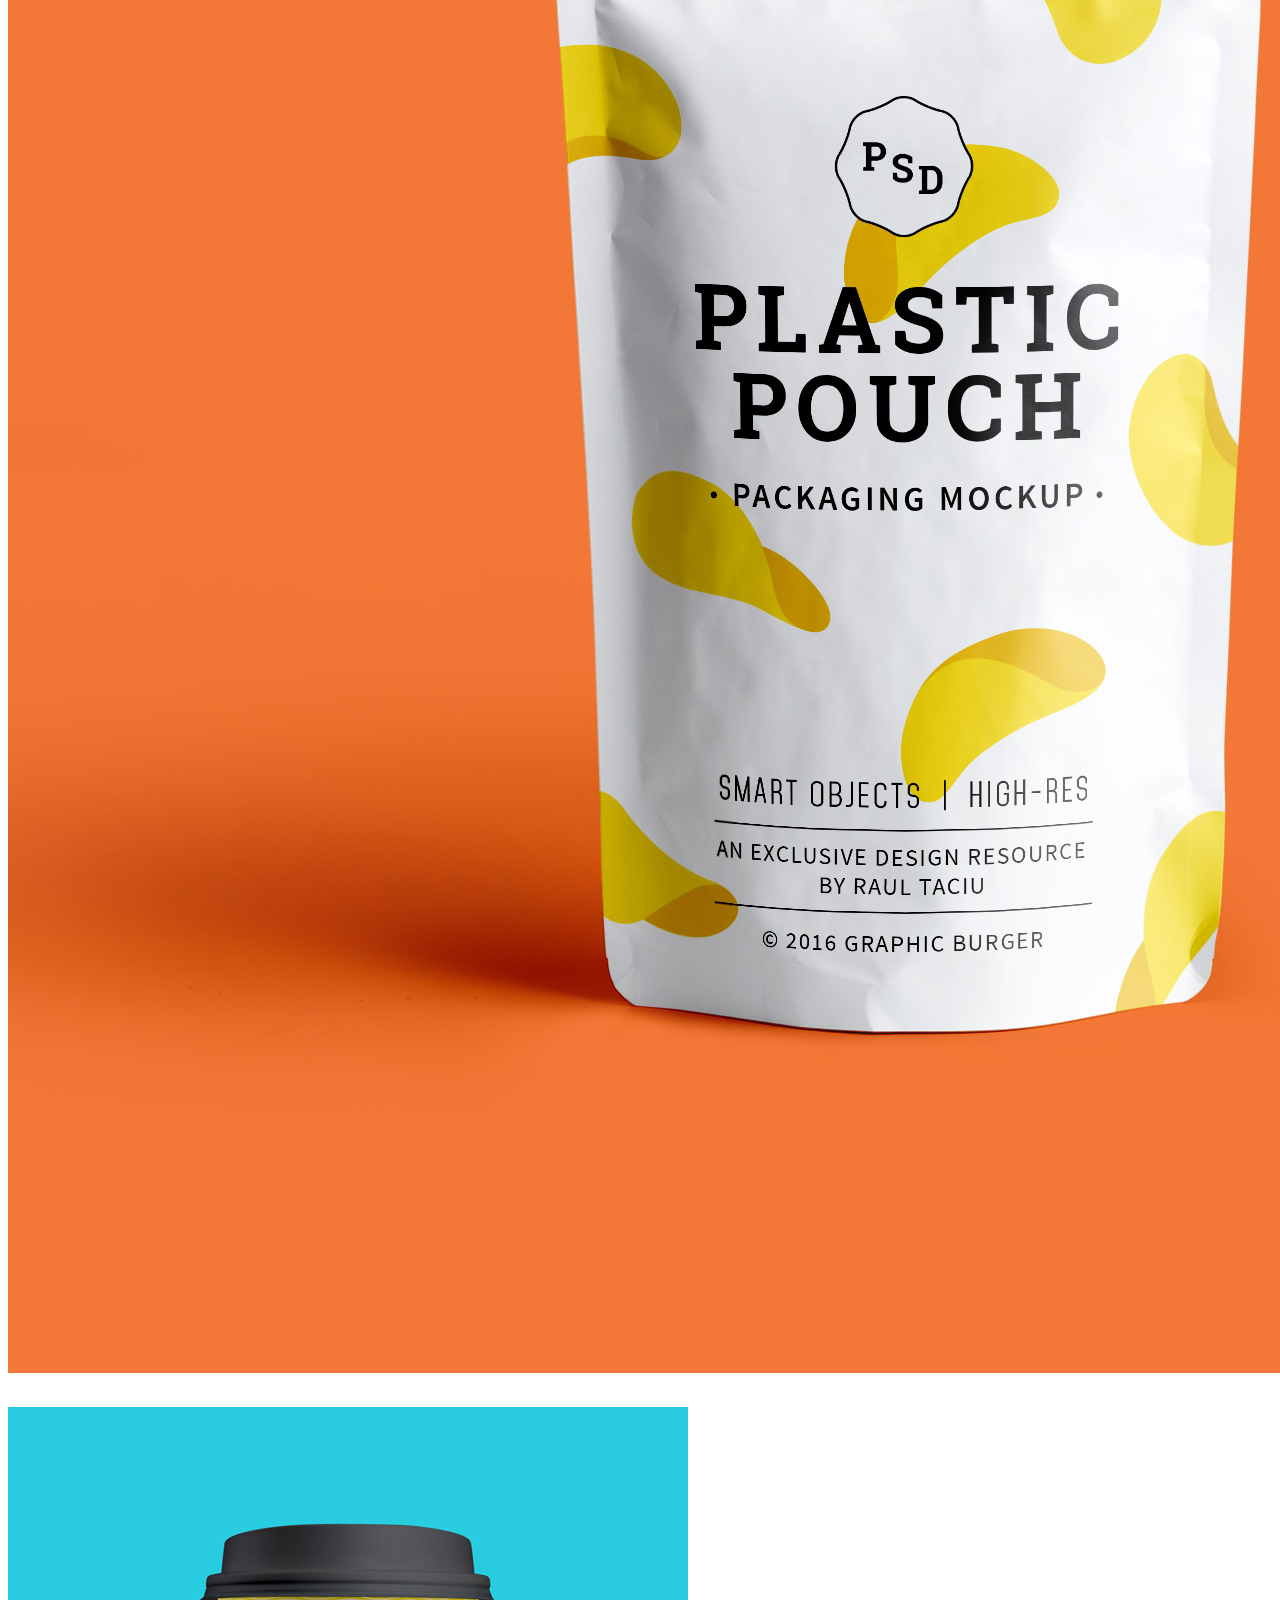
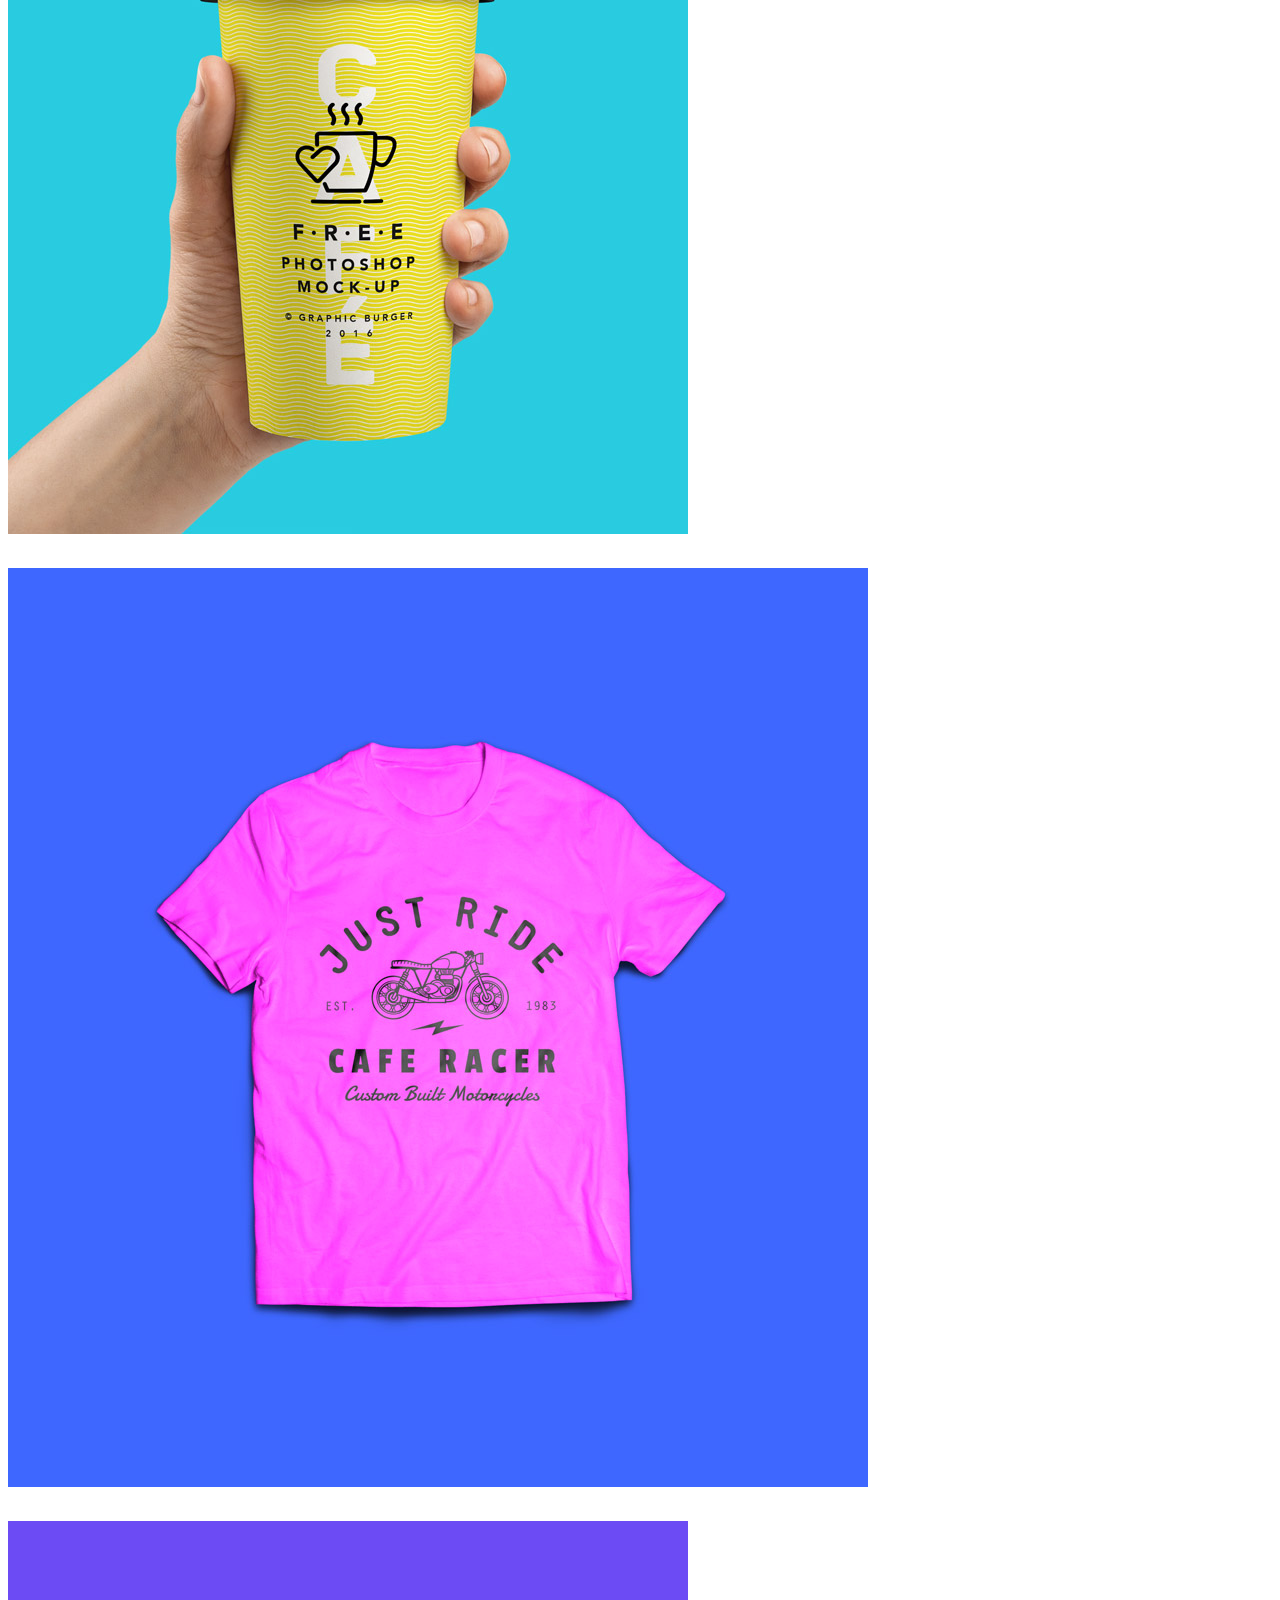
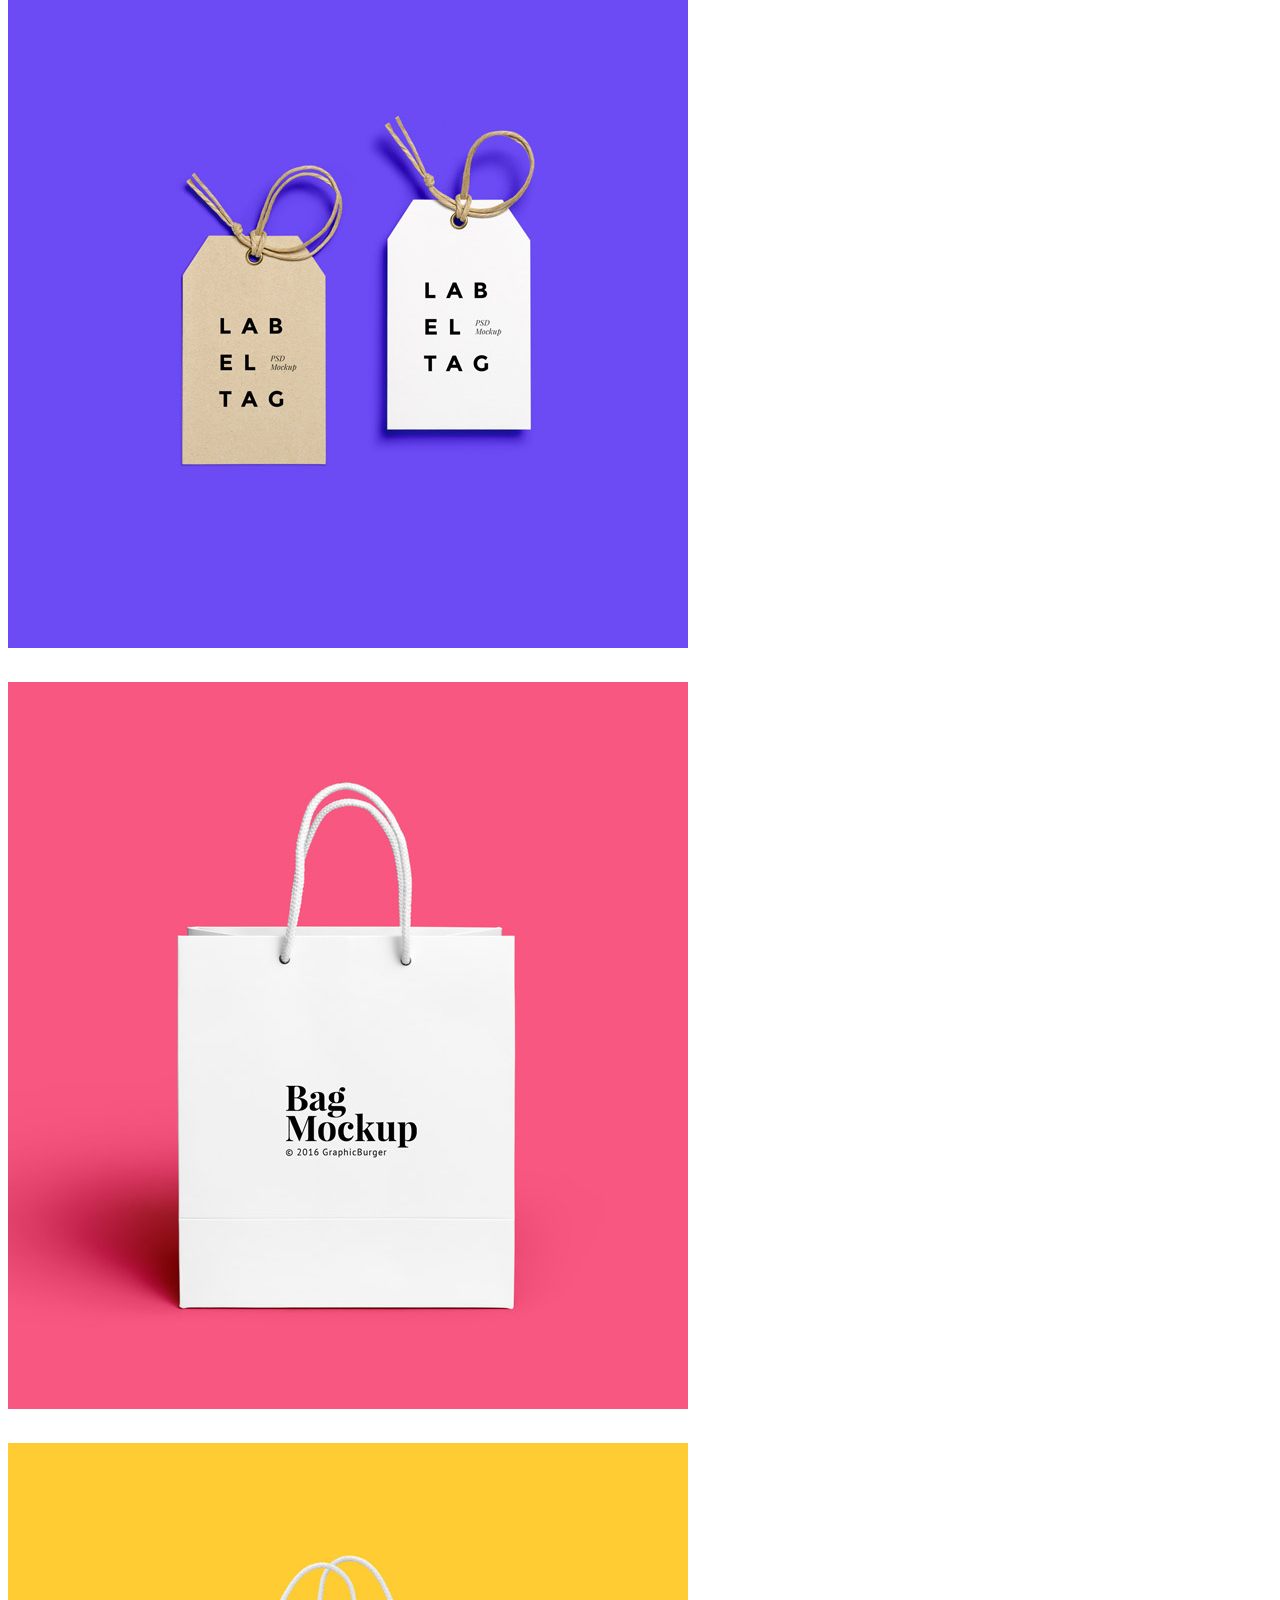
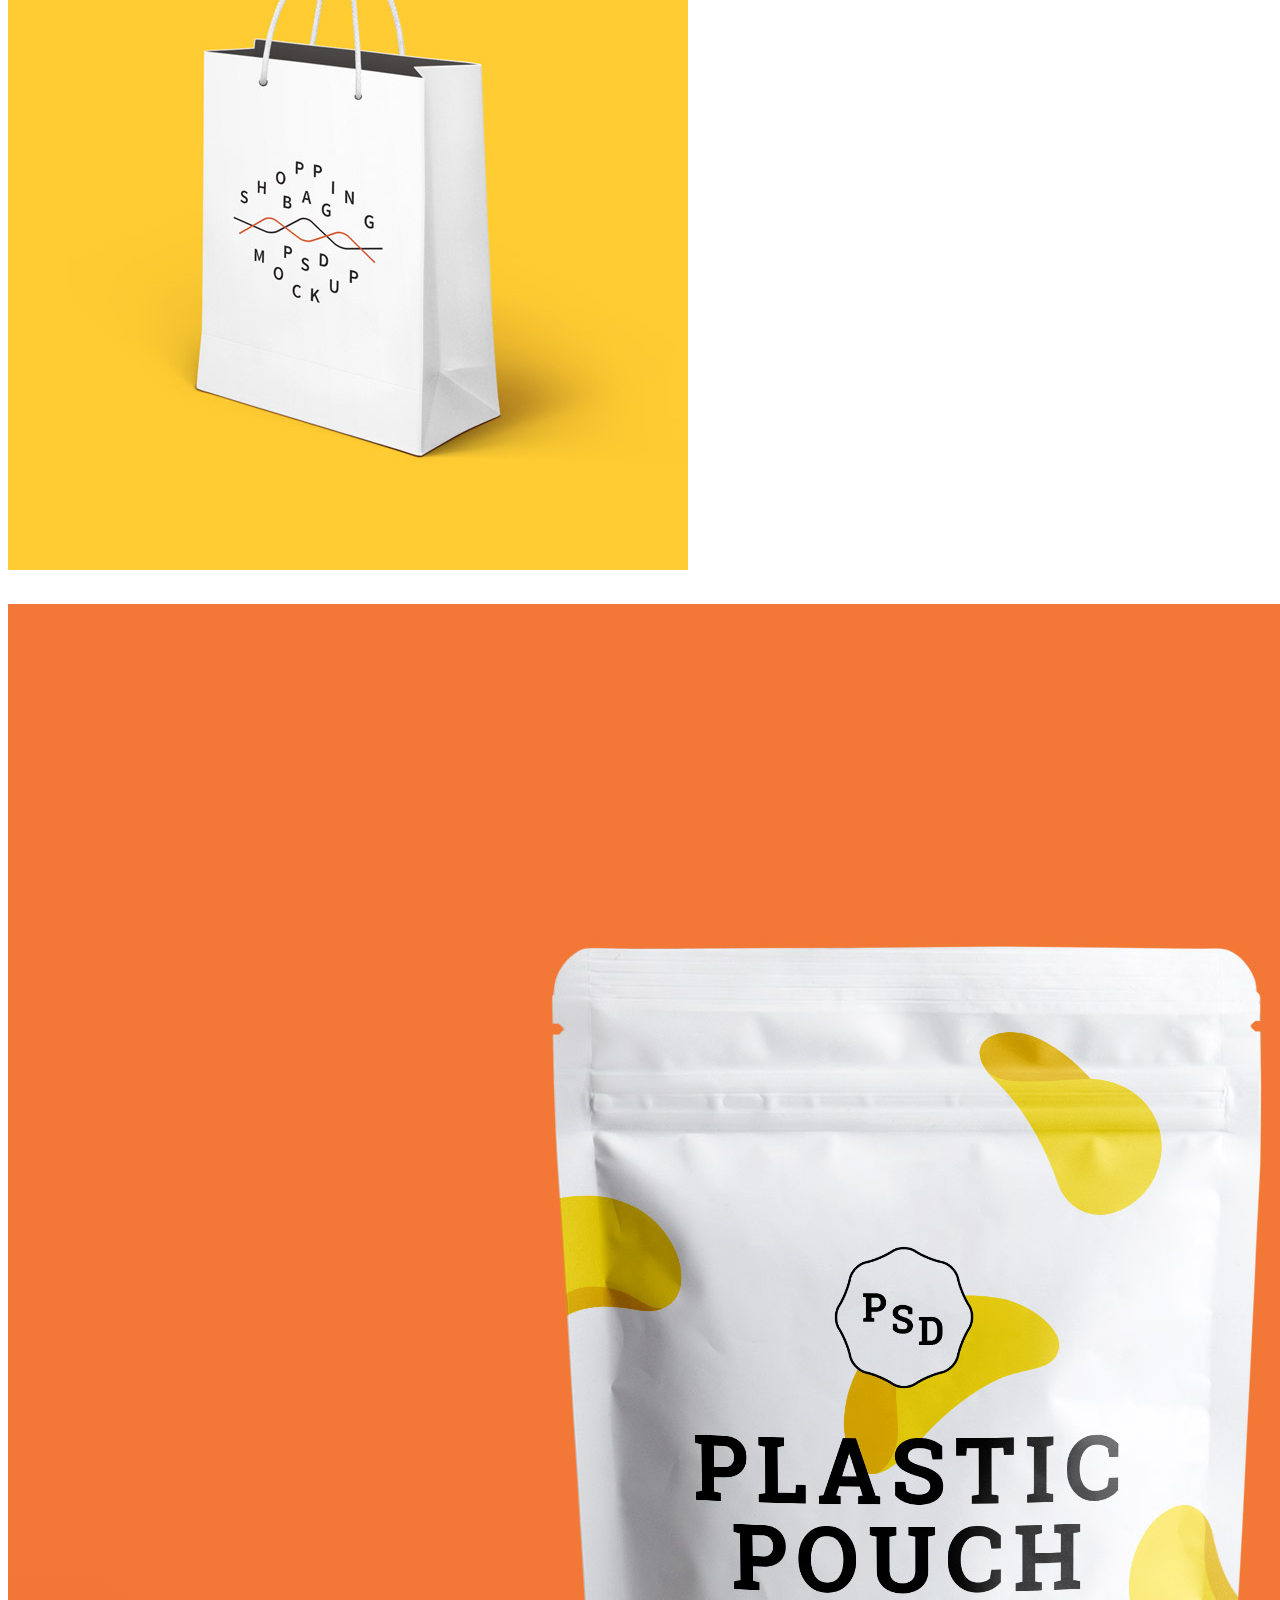
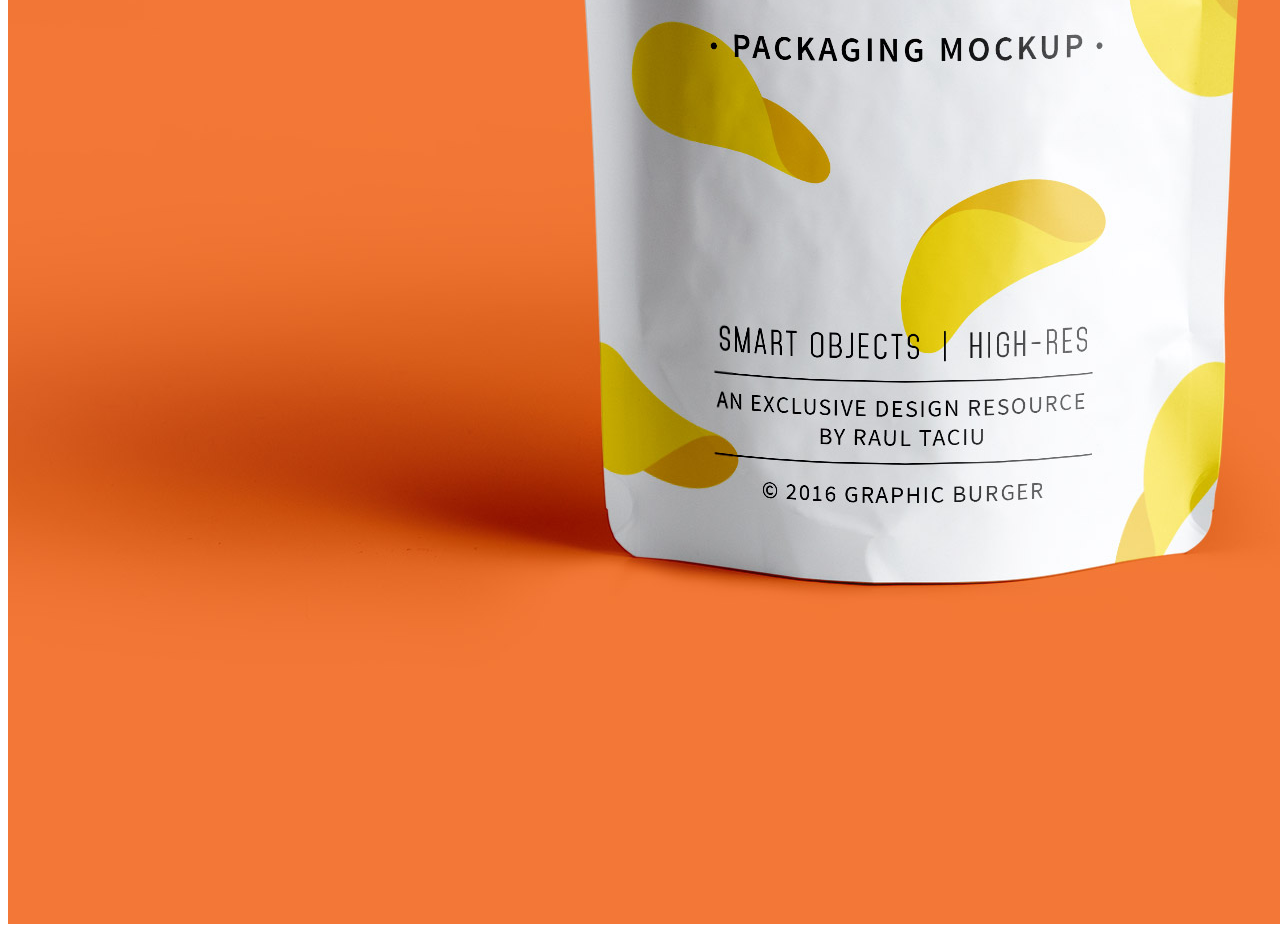
<file: portfolio.html>
<!doctype html>
<html lang="en">
  <head>
    <!-- Required meta tags -->
    <meta charset="utf-8">
    <meta name="viewport" content="width=device-width, initial-scale=1">
    <!-- google fonts  -->
    <link href="https://fonts.googleapis.com/css2?family=Poppins:ital,wght@0,100;0,200;0,300;0,400;0,500;0,600;0,700;0,800;0,900;1,100;1,200;1,300;1,400;1,500;1,600;1,700;1,800;1,900&display=swap" rel="stylesheet">
    <!-- fontawesome  -->
    <link rel="stylesheet" href="https://cdnjs.cloudflare.com/ajax/libs/font-awesome/5.14.0/css/all.min.css">
    <!-- Bootstrap CSS -->
    <link rel="stylesheet" href="https://stackpath.bootstrapcdn.com/bootstrap/5.0.0-alpha1/css/bootstrap.min.css" integrity="sha384-r4NyP46KrjDleawBgD5tp8Y7UzmLA05oM1iAEQ17CSuDqnUK2+k9luXQOfXJCJ4I" crossorigin="anonymous">
    <link rel="stylesheet" href="style.css">
    <link rel="stylesheet" href="css/responsive.css">
    <title>Kitzu</title>
  </head>
  <body>
    <!-- portfolio-section start  -->
    <section class="portfolio-section template-bg py-5">
      <div class="container">
        <div class="row">
          <div class="cross text-right">
            <a href="index.html"><span><i class="fas fa-times"></i></span></a>
          </div>
          <div class="kitzu-text text-center mt-5">
            <p>Showcasing some of my best work</p>
            <h2>Portfolio</h2>
            <div class="kitzu-bar mb-5"></div>
          </div>
          <div class="portfolio-tab">

            <ul class="nav mb-3 justify-content-center" id="pills-tab" role="tablist">
              <li class="nav-item">
                <a class="nav-link active" id="pills-home-tab" data-toggle="pill" href="#pills-all" role="tab" aria-controls="pills-home" aria-selected="true">All</a>
              </li>
              <li class="nav-item">
                <a class="nav-link" id="pills-profile-tab" data-toggle="pill" href="#pills-brand" role="tab" aria-controls="pills-profile" aria-selected="false">Brand</a>
              </li>
              <li class="nav-item">
                <a class="nav-link" id="pills-contact-tab" data-toggle="pill" href="#pills-design" role="tab" aria-controls="pills-contact" aria-selected="false">Design</a>
              </li>
              <li class="nav-item">
                <a class="nav-link" id="pills-contact-tab" data-toggle="pill" href="#pills-photos" role="tab" aria-controls="pills-contact" aria-selected="false">Photos</a>
              </li>
            </ul>
            <div class="tab-content" id="pills-tabContent">
              <div class="tab-pane fade show active" id="pills-all" role="tabpanel" aria-labelledby="pills-home-tab">
                <div class="row">
                  <div class="col-xl-4 col-lg-4 col-md-6">
                    <div class="portfolio-item">
                      <div class="portfolio-img">
                        <a href="#"><img src="images/item-1.jpg" alt=""></a>
                      </div>
                      <div class="item-content text-center">
                        <h4>Label Tag Mockup</h4>
                        <p>More Info</p>
                      </div>
                    </div>
                  </div>
                  <div class="col-xl-4 col-lg-4 col-md-6">
                    <div class="portfolio-item">
                      <div class="portfolio-img">
                        <a href="#"><img src="images/item-2.jpg" alt=""></a>
                      </div>
                      <div class="item-content text-center">
                        <h4>3D Bag Mockup</h4>
                        <p>More Info</p>
                      </div>
                    </div>
                  </div>
                  <div class="col-xl-4 col-lg-4 col-md-6">
                    <div class="portfolio-item">
                      <div class="portfolio-img">
                        <a href="#"><img src="images/item-3.jpg" alt=""></a>
                      </div>
                      <div class="item-content text-center">
                        <h4>Modern Bag Design</h4>
                        <p>More Info</p>
                      </div>
                    </div>
                  </div>
                  <div class="col-xl-4 col-lg-4 col-md-6">
                    <div class="portfolio-item">
                      <div class="portfolio-img">
                        <a href="#"><img src="images/item-4.jpg" alt=""></a>
                      </div>
                      <div class="item-content text-center">
                        <h4>Coffee Cup Design</h4>
                        <p>More Info</p>
                      </div>
                    </div>
                  </div>
                  <div class="col-xl-4 col-lg-4 col-md-6">
                    <div class="portfolio-item">
                      <div class="portfolio-img">
                        <a href="#"><img src="images/item-5.jpg" alt=""></a>
                      </div>
                      <div class="item-content text-center">
                        <h4>T-Shirt Design</h4>
                        <p>More Info</p>
                      </div>
                    </div>
                  </div>
                  <div class="col-xl-4 col-lg-4 col-md-6">
                    <div class="portfolio-item">
                      <div class="portfolio-img">
                        <a href="#"><img src="images/item-6.jpg" alt=""></a>
                      </div>
                      <div class="item-content text-center">
                        <h4>Packaging Box Mockup</h4>
                        <p>More Info</p>
                      </div>
                    </div>
                  </div>
                </div>
              </div>
              <div class="tab-pane fade" id="pills-brand" role="tabpanel" aria-labelledby="pills-profile-tab">
                <div class="row">
                  <div class="col-xl-4 col-lg-4 col-md-6">
                    <div class="portfolio-item">
                      <div class="portfolio-img">
                        <a href="#"><img src="images/item-4.jpg" alt=""></a>
                      </div>
                      <div class="item-content text-center">
                        <h4>Coffee Cup Design</h4>
                        <p>More Info</p>
                      </div>
                    </div>
                  </div>
                  <div class="col-xl-4 col-lg-4 col-md-6">
                    <div class="portfolio-item">
                      <div class="portfolio-img">
                        <a href="#"><img src="images/item-5.jpg" alt=""></a>
                      </div>
                      <div class="item-content text-center">
                        <h4>T-Shirt Design</h4>
                        <p>More Info</p>
                      </div>
                    </div>
                  </div>
                  <div class="col-xl-4 col-lg-4"></div>
                </div>
              </div>
              <div class="tab-pane fade" id="pills-design" role="tabpanel" aria-labelledby="pills-contact-tab">
                <div class="row">
                  <div class="col-xl-4 col-lg-4 col-md-6">
                    <div class="portfolio-item">
                      <div class="portfolio-img">
                        <a href="#"><img src="images/item-1.jpg" alt=""></a>
                      </div>
                      <div class="item-content text-center">
                        <h4>Label Tag Mockup</h4>
                        <p>More Info</p>
                      </div>
                    </div>
                  </div>
                  <div class="col-xl-4 col-lg-4 col-md-6">
                    <div class="portfolio-item">
                      <div class="portfolio-img">
                        <a href="#"><img src="images/item-3.jpg" alt=""></a>
                      </div>
                      <div class="item-content text-center">
                        <h4>Modern Bag Design</h4>
                        <p>More Info</p>
                      </div>
                    </div>
                  </div>
                  <div class="col-xl-4 col-lg-4"></div>
                </div>
              </div>
              <div class="tab-pane fade" id="pills-photos" role="tabpanel" aria-labelledby="pills-contact-tab">
                <div class="row">
                  <div class="col-xl-4 col-lg-4 col-md-6">
                    <div class="portfolio-item">
                      <div class="portfolio-img">
                        <a href="#"><img src="images/item-2.jpg" alt=""></a>
                      </div>
                      <div class="item-content text-center">
                        <h4>3D Bag Mockup</h4>
                        <p>More Info</p>
                      </div>
                    </div>
                  </div>
                  <div class="col-xl-4 col-lg-4 col-md-6">
                    <div class="portfolio-item">
                      <div class="portfolio-img">
                        <a href="#"><img src="images/item-6.jpg" alt=""></a>
                      </div>
                      <div class="item-content text-center">
                        <h4>Packaging Box Mockup</h4>
                        <p>More Info</p>
                      </div>
                    </div>
                  </div>
                  <div class="col-xl-4 col-lg-4"></div>
                </div>
              </div>
            </div>
          </div>
        </div>
      </div>
    </section>
    <!-- Optional JavaScript -->
    <!-- Popper.js first, then Bootstrap JS -->
    <script src="https://cdn.jsdelivr.net/npm/popper.js@1.16.0/dist/umd/popper.min.js" integrity="sha384-Q6E9RHvbIyZFJoft+2mJbHaEWldlvI9IOYy5n3zV9zzTtmI3UksdQRVvoxMfooAo" crossorigin="anonymous"></script>
    <script src="https://stackpath.bootstrapcdn.com/bootstrap/5.0.0-alpha1/js/bootstrap.min.js" integrity="sha384-oesi62hOLfzrys4LxRF63OJCXdXDipiYWBnvTl9Y9/TRlw5xlKIEHpNyvvDShgf/" crossorigin="anonymous"></script>
  </body>
</html>
</file>
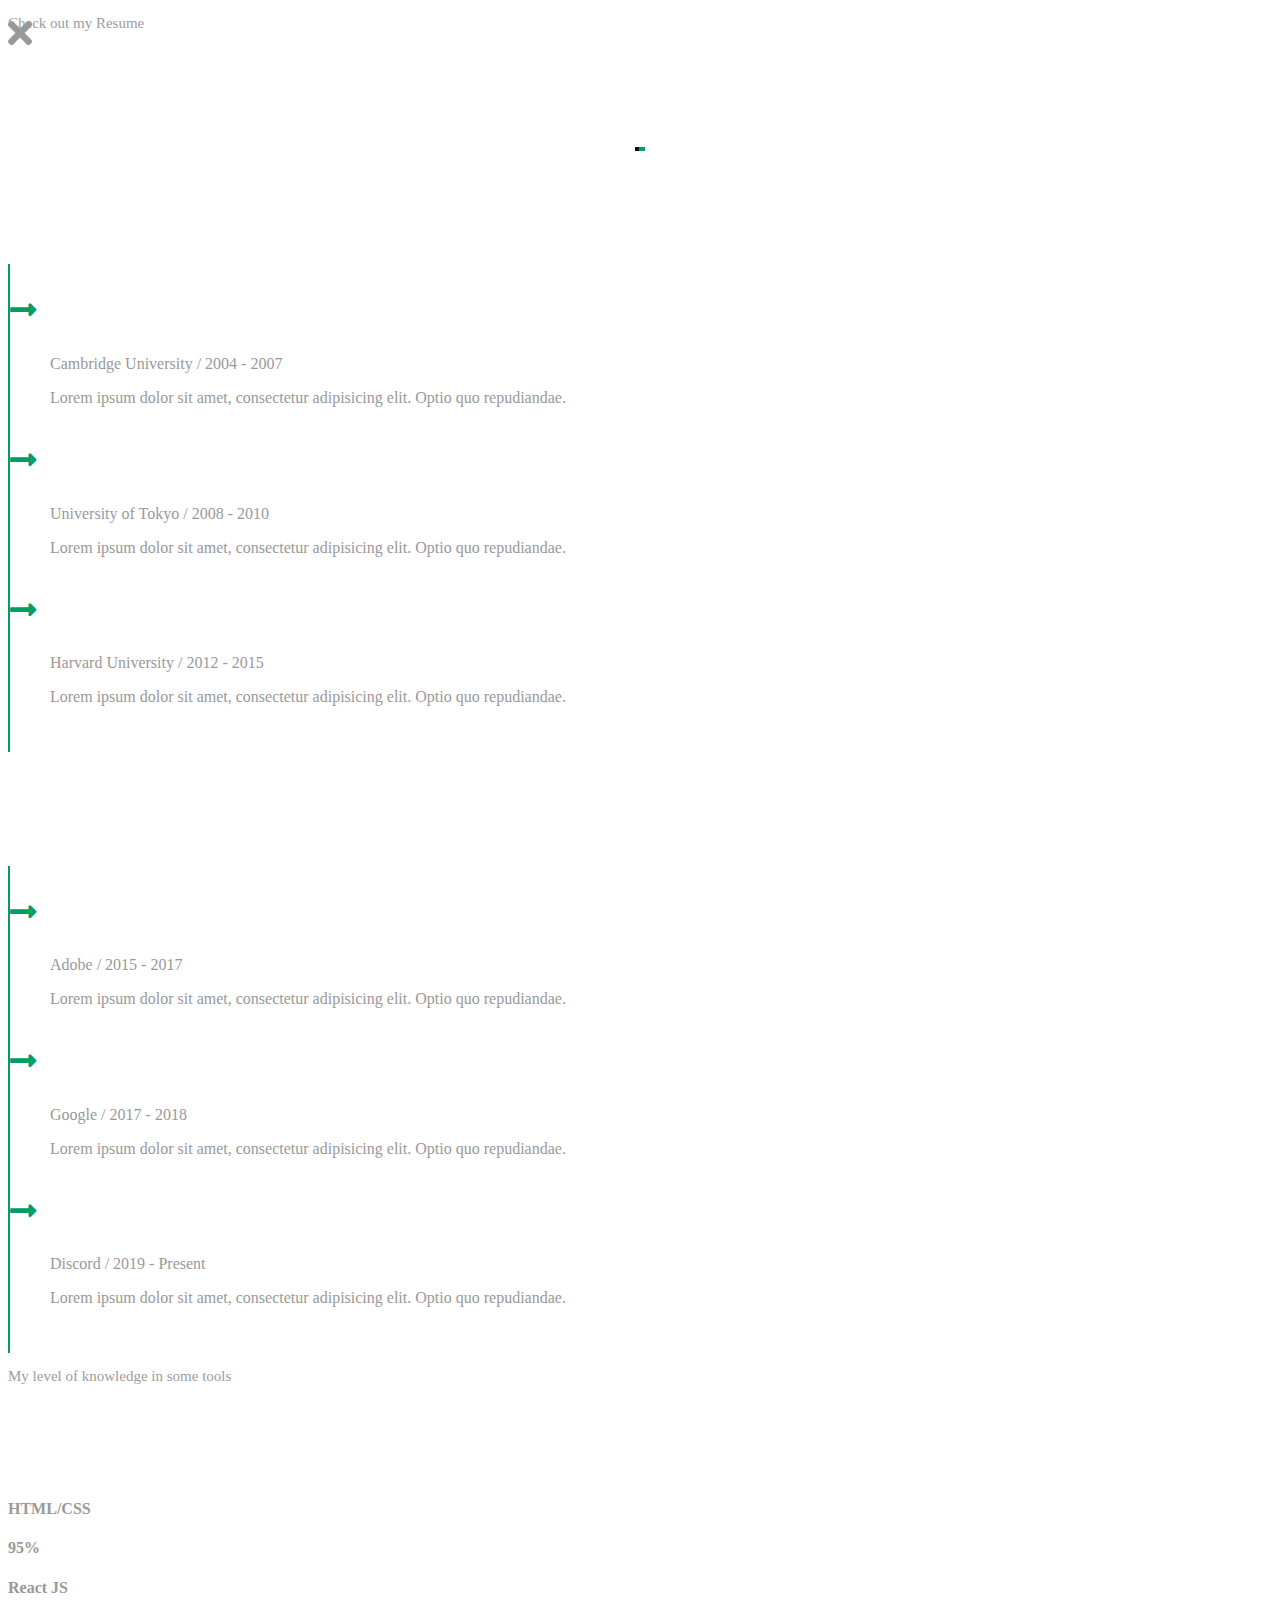
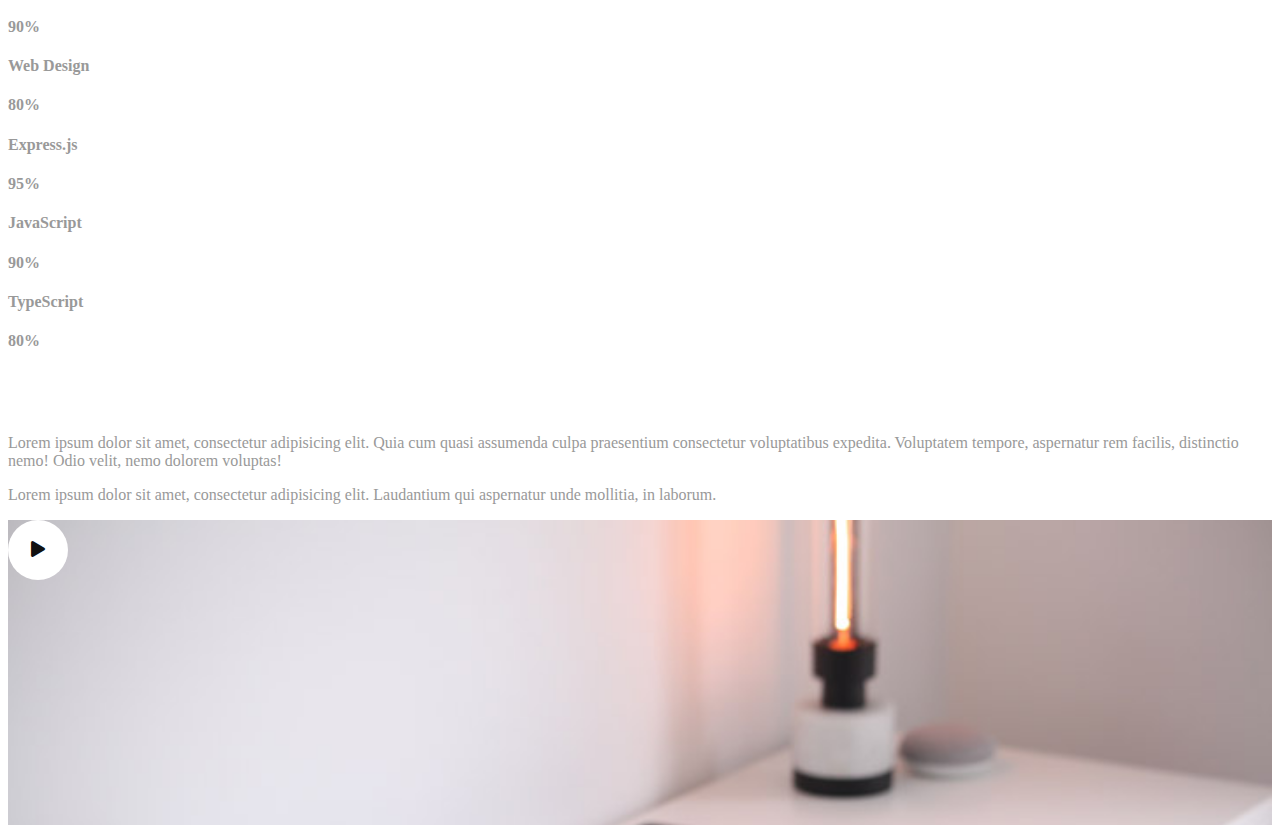
<file: resume.html>
<!doctype html>
<html lang="en">
  <head>
    <!-- Required meta tags -->
    <meta charset="utf-8">
    <meta name="viewport" content="width=device-width, initial-scale=1">
    <!-- google fonts  -->
    <link href="https://fonts.googleapis.com/css2?family=Poppins:ital,wght@0,100;0,200;0,300;0,400;0,500;0,600;0,700;0,800;0,900;1,100;1,200;1,300;1,400;1,500;1,600;1,700;1,800;1,900&display=swap" rel="stylesheet">
    <!-- fontawesome  -->
    <link rel="stylesheet" href="https://cdnjs.cloudflare.com/ajax/libs/font-awesome/5.14.0/css/all.min.css">
    <!-- Bootstrap CSS -->
    <link rel="stylesheet" href="https://stackpath.bootstrapcdn.com/bootstrap/5.0.0-alpha1/css/bootstrap.min.css" integrity="sha384-r4NyP46KrjDleawBgD5tp8Y7UzmLA05oM1iAEQ17CSuDqnUK2+k9luXQOfXJCJ4I" crossorigin="anonymous">
    <link rel="stylesheet" href="style.css">
    <link rel="stylesheet" href="css/responsive.css">
    <title>Kitzu</title>
  </head>
  <body>
    <!-- resume-section start  -->
    <section class="resume-section template-bg py-5">
      <div class="container">
        <div class="row">
          <div class="cross text-right">
            <a href="index.html"><span><i class="fas fa-times"></i></span></a>
          </div>
          <div class="kitzu-text text-center mt-5">
            <p>Check out my Resume</p>
            <h2>Resume</h2>
            <div class="kitzu-bar mb-5"></div>
          </div>
          <div class="col-xl-6 col-lg-6 col-md-6 mt-4">
            <h4 class="education">Education</h4>
            <div class="resume-item bg-normal mt-4">
              <div class="resume-list">
                <div class="resume-content">
                  <h4 class="mb-3">Computer Science</h4>
                  <span class="my-2 d-block">Cambridge University / 2004 - 2007</span>
                  <p>Lorem ipsum dolor sit amet, consectetur adipisicing elit. Optio quo repudiandae.</p>
                </div>
              </div>
              <div class="resume-list">
                <div class="resume-content">
                  <h4 class="mb-3">Bachelor Degree</h4>
                  <span class="my-2 d-block">University of Tokyo / 2008 - 2010</span>
                  <p>Lorem ipsum dolor sit amet, consectetur adipisicing elit. Optio quo repudiandae.</p>
                </div>
              </div>
              <div class="resume-list border-none">
                <div class="resume-content">
                  <h4 class="mb-3">Master Degree</h4>
                  <span class="my-2 d-block">Harvard University / 2012 - 2015</span>
                  <p>Lorem ipsum dolor sit amet, consectetur adipisicing elit. Optio quo repudiandae.</p>
                </div>
              </div>
            </div>
          </div>
          <div class="col-xl-6 col-lg-6 col-md-6 mt-4">
            <h4 class="education">Experience</h4>
            <div class="resume-item bg-normal mt-4">
              <div class="resume-list">
                <div class="resume-content">
                  <h4 class="mb-3">Software Engineer</h4>
                  <span class="my-2 d-block">Adobe / 2015 - 2017</span>
                  <p>Lorem ipsum dolor sit amet, consectetur adipisicing elit. Optio quo repudiandae.</p>
                </div>
              </div>
              <div class="resume-list">
                <div class="resume-content">
                  <h4 class="mb-3">Back-End Developer</h4>
                  <span class="my-2 d-block">Google / 2017 - 2018</span>
                  <p>Lorem ipsum dolor sit amet, consectetur adipisicing elit. Optio quo repudiandae.</p>
                </div>
              </div>
              <div class="resume-list border-none">
                <div class="resume-content">
                  <h4 class="mb-3">UI/UX Designer</h4>
                  <span class="my-2 d-block">Discord / 2019 - Present</span>
                  <p>Lorem ipsum dolor sit amet, consectetur adipisicing elit. Optio quo repudiandae.</p>
                </div>
              </div>
            </div>
          </div>
        </div>
      </div>
    </section>
    <!-- skill-section start  -->
    <section class="skill-section template-bg py-5">
      <div class="container">
        <div class="row">
          <div class="kitzu-text mt-5">
            <p>My level of knowledge in some tools</p>
            <h2>My Skills</h2>
          </div>
          <div class="col-xl-6 col-lg-6 col-md-6">
            <div class="skill-item mt-4">
              <div class="skills d-flex justify-content-between">
                <div class="skill-name">
                  <h4>HTML/CSS</h4>
                </div>
                <div class="skill-precent">
                  <h4>95%</h4>
                </div>
              </div>
              <div class="progress">
                <div class="progress-bar" role="progressbar" style="width: 95%;" aria-valuenow="95" aria-valuemin="0" aria-valuemax="100"></div>
              </div>
            </div>
          </div>
          <div class="col-xl-6 col-lg-6 col-md-6">
            <div class="skill-item mt-4">
              <div class="skills d-flex justify-content-between">
                <div class="skill-name">
                  <h4>React JS</h4>
                </div>
                <div class="skill-precent">
                  <h4>90%</h4>
                </div>
              </div>
              <div class="progress">
                <div class="progress-bar" role="progressbar" style="width: 90%;" aria-valuenow="90" aria-valuemin="0" aria-valuemax="100"></div>
              </div>
            </div>
          </div>
          <div class="col-xl-6 col-lg-6 col-md-6">
            <div class="skill-item mt-4">
              <div class="skills d-flex justify-content-between">
                <div class="skill-name">
                  <h4>Web Design</h4>
                </div>
                <div class="skill-precent">
                  <h4>80%</h4>
                </div>
              </div>
              <div class="progress">
                <div class="progress-bar" role="progressbar" style="width: 80%;" aria-valuenow="80" aria-valuemin="0" aria-valuemax="100"></div>
              </div>
            </div>
          </div>
          <div class="col-xl-6 col-lg-6 col-md-6">
            <div class="skill-item mt-4">
              <div class="skills d-flex justify-content-between">
                <div class="skill-name">
                  <h4>Express.js</h4>
                </div>
                <div class="skill-precent">
                  <h4>95%</h4>
                </div>
              </div>
              <div class="progress">
                <div class="progress-bar" role="progressbar" style="width: 95%;" aria-valuenow="95" aria-valuemin="0" aria-valuemax="100"></div>
              </div>
            </div>
          </div>
          <div class="col-xl-6 col-lg-6 col-md-6">
            <div class="skill-item mt-4">
              <div class="skills d-flex justify-content-between">
                <div class="skill-name">
                  <h4>JavaScript</h4>
                </div>
                <div class="skill-precent">
                  <h4>90%</h4>
                </div>
              </div>
              <div class="progress">
                <div class="progress-bar" role="progressbar" style="width: 90%;" aria-valuenow="90" aria-valuemin="0" aria-valuemax="100"></div>
              </div>
            </div>
          </div>
          <div class="col-xl-6 col-lg-6 col-md-6">
            <div class="skill-item mt-4">
              <div class="skills d-flex justify-content-between">
                <div class="skill-name">
                  <h4>TypeScript</h4>
                </div>
                <div class="skill-precent">
                  <h4>80%</h4>
                </div>
              </div>
              <div class="progress">
                <div class="progress-bar" role="progressbar" style="width: 80%;" aria-valuenow="80" aria-valuemin="0" aria-valuemax="100"></div>
              </div>
            </div>
          </div>    
        </div>
      </div>
    </section>
    <!-- tour-section start  -->
    <section class="tour-section template-bg py-5">
      <div class="container">
        <div class="row">
          <div class="col-xl-6 col-lg-6 col-md-6 tour-left">
            <h3>Take a tour of my office</h3>
            <p>Lorem ipsum dolor sit amet, consectetur adipisicing elit. Quia cum quasi assumenda culpa praesentium consectetur voluptatibus expedita. Voluptatem tempore, aspernatur rem facilis, distinctio nemo! Odio velit, nemo dolorem voluptas!</p>
            <p>Lorem ipsum dolor sit amet, consectetur adipisicing elit. Laudantium qui aspernatur unde mollitia, in laborum.</p>
          </div>
          <div class="col-xl-6 col-lg-6 col-md-6">
            <div class="tour-video d-flex align-items-center justify-content-center">
              <div class="video-button">
                <a href="https://www.youtube.com/watch?v=doteMqP6eSc" target="_blank"><span><i class="fas fa-play"></i></span></a>
              </div>
            </div>
          </div>
        </div>
      </div>
    </section>
    <!-- Optional JavaScript -->
    <!-- Popper.js first, then Bootstrap JS -->
    <script src="https://cdn.jsdelivr.net/npm/popper.js@1.16.0/dist/umd/popper.min.js" integrity="sha384-Q6E9RHvbIyZFJoft+2mJbHaEWldlvI9IOYy5n3zV9zzTtmI3UksdQRVvoxMfooAo" crossorigin="anonymous"></script>
    <script src="https://stackpath.bootstrapcdn.com/bootstrap/5.0.0-alpha1/js/bootstrap.min.js" integrity="sha384-oesi62hOLfzrys4LxRF63OJCXdXDipiYWBnvTl9Y9/TRlw5xlKIEHpNyvvDShgf/" crossorigin="anonymous"></script>
  </body>
</html>
</file>
<file: style.css>
html,
body {
  height: 100%;
}
.mydiv {
  width:100%;
  height:100%;
  transparent:0.5px;
  brightness(0.5);
  color:black;
  font-weight:blod;
  animation: myanimation 10s infinite;
}
@keyframes myanimation {
  0% {background-color: red;
      transparent 0.5px}
  25%{background-color:yellow;
       transparent 0.5px}
  50%{background-color:green;
       transparent:0.5px;}
  75%{background-color:light brown;
       transparent:0.5px;}
  100% {background-color:light red;}
}

/* Default css end  */
/* Home-section start  */
.home-section{
    background: url(images/home.jpg) no-repeat center center;
    height: 100vh;
    brightness(100);
    background-size: cover;
    position: relative;
    z-index: 1;
}
.home-section::after{
    content: "";
    position: absolute;
    brightness(0.5); 
    top: 0;
    left: 0;
    width: 100%;
    height: 100%;
    background: rgba(0, 0, 0, 0.4);
    z-index: -1;
}
.home-nav .navbar-brand img{brightness(0.5);
    width: 110px;
}
.home-menu li a{
    display: inline-block;
    text-decoration: none;
    color: #fff;
    padding: 0 15px;
    font-weight: 500;
}
.home-content{
    padding-top: 140px;
}
.home-content h2{
    font-weight: 700;
    font-size: 80px;
}
.typewriter{
    width: 24%;
    margin: auto;
}
.typewriter h4 {
    font-size: 22px;
    color: #fff;
    font-family: monospace;
    overflow: hidden; 
    border-right: .15em solid #fff; 
    white-space: nowrap; 
    margin: 0 auto; 
    letter-spacing: .15em; 
    animation: typing 4s steps(30, end) infinite,
               blink-caret 0.5s steps( 30, end) infinite;
  }
  @keyframes typing {
    from { width: 0 }
    to { width: 100% }
  }
  @keyframes blink-caret {
    from, to { border-color: transparent }
    50% { border-color: #fff }
  }
.home-left{
    position: absolute;
    bottom: 50px;
}
.home-left .eng{
    transform: rotate(90deg);
    font-weight: 500;
    font-size: 16px;
}
.home-right{
    position: absolute;
    bottom: 50px;
    right: 112px;
}
.home-right ul{
    list-style: none;
}
.home-right ul li a{
    color: #fff;
    display: inline-block;
    padding: 5px 0;
    font-weight: 500;
    font-size: 22px;
}
/* Home-section end  */
/* about-section start  */
.kitzu-text p{
    color: #9c9c9c;
    font-size: 15px;
}
.kitzu-text h2{
    font-size: 43px;
    margin-bottom: 30px;
    color: #fff;
    font-weight: 700;
}
.kitzu-bar{
    width: 10px;
    height: 4px;
    background: #009e66;
    margin: auto;
    overflow: hidden;
    position: relative;
}
.kitzu-bar::after{
    content: "";
    position: absolute;
    width: 100%;
    height: 100%;
    top: 0;
    left: 0;
    background: #009e66;
    animation: live-bar 4s infinite;
    border-left: 4px solid #111111;
    border-left: 4px solid #111111;
}
@keyframes live-bar{
   0%{
    right: 100%;
   }
   10%{
    left: 120%;
   }
}
.about-content{
    padding: 0 60px;
}
.about-content > p{
    padding-top: 20px;
    padding-bottom: 40px;
    border-bottom: 2px solid rgba(255,255,255,.08);
    color: #999;
    margin-bottom: 30px;
}
.about-content h6{
    color: #009e66;
    font-size: 25px;
}
.about-content h4 {
    color: #fff;
    font-size: 33px;
    margin-top: 25px;
    font-weight: 700;
    line-height: 56px;
}
.about-me span{
    color: #dadada;
    margin-right: 15px;
}
.about-me p{
    color: #999;
}
.about-me a{
    text-decoration: none;
    color: #009e66;
    transition: .4s;
}
.about-me a:hover{
    color: #00583a;
}
.kitzu-button a{
    display: inline-block;
    color: #fff;
    background: #009e66;
    padding: 10px 30px;
    text-decoration: none;
}
.about-social ul{
    list-style: none;
    position: relative;
    margin-left: 50px;
}
.about-social ul::after {
    content: "";
    position: absolute;
    top: 15px;
    left: -73px;
    width: 60px;
    height: 2px;
    background: #999;
}
.about-social ul li a{
    display: inline-block;
    padding: 0 10px;
    font-size: 20px;
    color: #fff;
}
/* service-section start  */
.service-item{
    padding: 40px;
    box-sizing: border-box;
}
.service-icon{
    color: #009e66;
    font-size: 55px;
}
.service-text {
    color: #999;
    font-size: 15px;
}
/* testimonal-section start  */
.client-item{
    padding: 40px;
    box-sizing: border-box;
}
.client-img img{
    width: 60px;
}
.client-name h5{
    color: #efefef;
}
.client-name p{
    color: #999;
}
.client-text p{
    color: #999;
}
.client-quote i{
    color: #009e66;
    font-size: 40px;
}
/* plan-section start  */
.plan-item{
    padding: 40px;
    box-sizing: border-box;
}
.plan-icon{
    color: #009e66;
    font-size: 45px;
}
.plan-title{
    color: #fff;
    font-weight: 700;
    font-size: 30px;
}
.plan-price{
    color: #efefef;
    font-size: 25px;
    font-weight: normal;
}
.plan-list li{
    display: block;
    padding: 10px 0;
    color: #999;
}
/* resume-section start  */
.education{
    color: #fff;
    font-size: 30px;
}
.resume-item{
    border-left: 2px solid #009e66;
    padding: 20px 0;
}
.resume-list::after {
    content: "\f30b";
    font-family: "Font Awesome 5 Free";
    position: absolute;
    top: 10px;
    left: 0;
    width: 100%;
    height: 100%;
    color: #009e66;
    font-weight: 600;
    font-size: 30px;
}
.resume-list{
    border-bottom: 1px solid rgba(255,255,255,.08);
    padding: 10px 0;
    position: relative;
}
.border-none{
    border-bottom: none;
}
.resume-content{
    padding: 0 40px;
    margin-top: 6px;
}
.resume-list h4{
    color: #fff;
}
.resume-list span{
    color: #999;
}
.resume-list p{
    color: #999;
}
/* skill-section start  */
.skill-item h4{
    color: #999;
    font-size: 16px;
}
.progress-bar{
    background: #009e66;
}
.progress{
    background-color: #2f2f2f;
}
/* tour-section start  */
.tour-left h3{
    color: #fff;
    font-size: 30px;
    font-weight: 700;
    margin-bottom: 20px;
}
.tour-left p{
    color: #999;
    font-weight: 500;
    font-size: 16px;
}
.tour-video{
    background: url(images/video.jpg) no-repeat top center;
    background-size: cover;
    height: 305px;
    cursor: pointer;
}
.video-button a{
    background: #fff;
    display: inline-block;
    width: 60px;
    height: 60px;
    margin: auto;
    border-radius: 50%;
    line-height: 60px;
    text-align: center;
    color: #111111;
    transition: .4s;
}
.video-button a:hover{
    transform: scale(1.1);
}
/* portfolio-section start  */
.portfolio-tab li a{
    color: #999;
    display: inline-block;
}
.portfolio-tab li .active{
    column-rule-color: #009e66;
    border-bottom: 1px solid #009e66;
}
.portfolio-item{
    position: relative;
    margin-bottom: 30px;
}
.portfolio-item::after{
    position: absolute;
    content: "";
    top: 0;
    left: 0;
    width: 100%;
    height: 100%;
    background-color: rgba(0,0,0,.9);
    opacity: 0;
    visibility: hidden;
    cursor: pointer;
    transition: .4s;
}
.item-content{
    position: absolute;
    top: 40%;
    left: 0;
    right: 0;
    opacity: 0;
    visibility: hidden;
    z-index: 1;
    transition: .4s;
}
.item-content h4{
    color: #fff;
    font-size: 16px;
}
.item-content p{
    color: #009e66;
    font-weight: 700;
}
.portfolio-item:hover::after{
    opacity: 1;
    visibility: visible;
}
.portfolio-item:hover .item-content{
    opacity: 1;
    visibility: visible;
    cursor: pointer;
}
/* blog-section start  */
.blog-item{
    position: relative;
}
.post-date {
    position: absolute;
    bottom: 90px;
    color: #fff;
    background: #009e66;
    padding: 2px 10px;
}
.post-title{
    color: #fff;
    text-decoration: none;
    display: inline-block;
    font-size: 20px;
}
.post-title:hover{
    color: #fff;
}
.post-content {
    color: #999;
    font-size: 15px;
}
/* contact-section start  */
.contact-form , .contact-info h4{
    color: #fff;
    font-size: 25px;
}
.contact-form .form-control{
    background: #161616;
    border: 1px solid transparent;
    margin: 10px 0;
    padding: 5px 20px;
    border-radius: inherit;
}
.form-control:focus {
    color: #495057;
    background-color: #161616;
    border-bottom: 1px solid #009e66;
    outline: 0;
    box-shadow: none;
}
.text-area{
    height: 120px;
}
.contact-info p{
    color: #999;
    font-weight: 600;
}
.contact-form a{
    font-size: 16px;
}
.contact-info ul{
    margin-left: 60px;
    border-left: 2px solid rgba(255,255,255,.15);
}
.contact-info ul li{
    list-style: none;
    padding-left: 20px;
    position: relative;
}
.contact-info ul li a{
    text-decoration: none;
    color: #999;
}
.contact-info ul li h6{
    color: #fff;
    margin-top: 15px;
}
.name::after {
    position: absolute;
    content: "\f1ce";
    font-family: "Font Awesome 5 Free";
    top: 5px;
    left: -52px;
    font-weight: 900;
    font-size: 25px;
    color: #009e66;
}
.location::after {
    position: absolute;
    content: "\f279";
    font-family: "Font Awesome 5 Free";
    top: 5px;
    left: -52px;
    font-weight: 900;
    font-size: 25px;
    color: #009e66;
}
.call::after {
    position: absolute;
    content: "\f879";
    font-family: "Font Awesome 5 Free";
    top: 5px;
    left: -52px;
    font-weight: 900;
    font-size: 25px;
    color: #009e66;
}
.email::after {
    position: absolute;
    content: "\f1d8";
    font-family: "Font Awesome 5 Free";
    top: 5px;
    left: -52px;
    font-weight: 900;
    font-size: 25px;
    color: #009e66;
}
.contact-info a:hover{
    color: #555;
}
/* cross button start  */
.cross a{
    color: #999;
    font-size: 35px;
    font-weight: normal;
    display: inline-block;
    position: fixed;
    z-index: 22;
}
/* navbar-toggler-icon  */
.navbar-toggler-icon{
    font-size: 25px;
    color: #efefef;
    padding-top: 6px;
}
/* under-990px start  */
.under-990px{
    display: none;
}
</file>
<file: css/responsive.css>
/* 1199px start  */
@media (max-width: 1199px){
    .post-date {
        bottom: 112px;
    }
}
/* 1166px start  */
@media (max-width: 1166px){
    .typewriter h4 {
        font-size: 18px;
    }
    .about-content h4 {
        font-size: 29px;
        line-height: 40px;
    }
    .about-content > p {
        font-size: 14px;
    }
}
/* 100px start  */
@media (max-width: 1000px){
    .typewriter {
        width: 32%;
    }
}
/* 990 px start  */
@media (max-width: 990px){
    .testimonial-section{
        display: none;
    }
    .under-990px{
        display: block;
    }
    .post-date {
        bottom: 90px;
    }
}
/* 984px start  */
@media (max-width: 986px){
    .home-left {
        display: none;
    }
    .home-right {
        display: none;
    }
    .home-menu{
        width: 200px;
        background: #161616;
        padding: 30px;
        margin-top: 20px;
    }
    .home-menu li{
        padding: 10px 0;
    }
    .navbar-toggler:focus {
        box-shadow: none;
    }
}
/* 974px start  */
@media (max-width: 974px){
    .contact-info{
        margin-top: 50px;
    }
}
/* 772px start  */
@media (max-width: 772px) {
    .typewriter {
        width: 42%;
    }
    .kitzu-button a {
        padding: 10px 15px;
        font-size: 14px;
    }
    .about-content h4 {
        font-size: 21px;
        line-height: 34px;
    }
}
/* 768px start  */
@media (max-width: 768px) {
    .post-date {
        bottom: 68px;
    }
}
/* 758px start  */
@media (max-width: 758px) {
    .home-content h2 {
        font-size: 50px;
    }
    .kitzu-text h2 {
        font-size: 35px;
    }
    .cross a {
        right: 10%;
    }
    .plan-title {
        font-size: 24px;
    }
    .plan-price {
        font-size: 19px;
    }
}
/* 522px start  */
@media (max-width: 522px) {
    .typewriter {
        width: 52%;
    }
    .about-social{
        flex-wrap: wrap;
        margin-top: 18px;
    }
    .about-content > p {
        font-size: 12px;
    }
}
/* 473px start  */
@media (max-width: 473px){
    .post-date {
        bottom: 90px !important;
    }
}
/* 434px start  */
@media (max-width: 434px) {
    .typewriter {
        width: 62%;
    }
}
/* 368px start  */
@media (max-width: 368px) {
    .typewriter {
        width: 72%;
    }
    .client-text p {
        font-size: 12px;
    }
    .about-content h4{
        line-height: 40px;
        font-size: 14px;
    }
    .kitzu-text p {
        font-size: 12px;
    }
    .kitzu-text h2 {
        font-size: 28px;
    }
    .about-social ul li a {
        padding: 0 4px;
        font-size: 12px;
    }
}
/* 368px start  */
@media (max-width: 368px) {
    .typewriter {
        width: 82%;
    }
}
/* 348px start  */
@media (max-width: 348px) {
    .home-content h2 {
        font-size: 30px;
    }
}
/* 337px start  */
@media (max-width: 337px) {
    .post-date {
        bottom: 112px !important;
    }
    .portfolio-tab li a {
        padding: 0 6px;
    }
}
/* 288px start  */
@media (max-width: 288px) {
    .typewriter h4 {
        font-size: 15px;
    }
}
</file>
